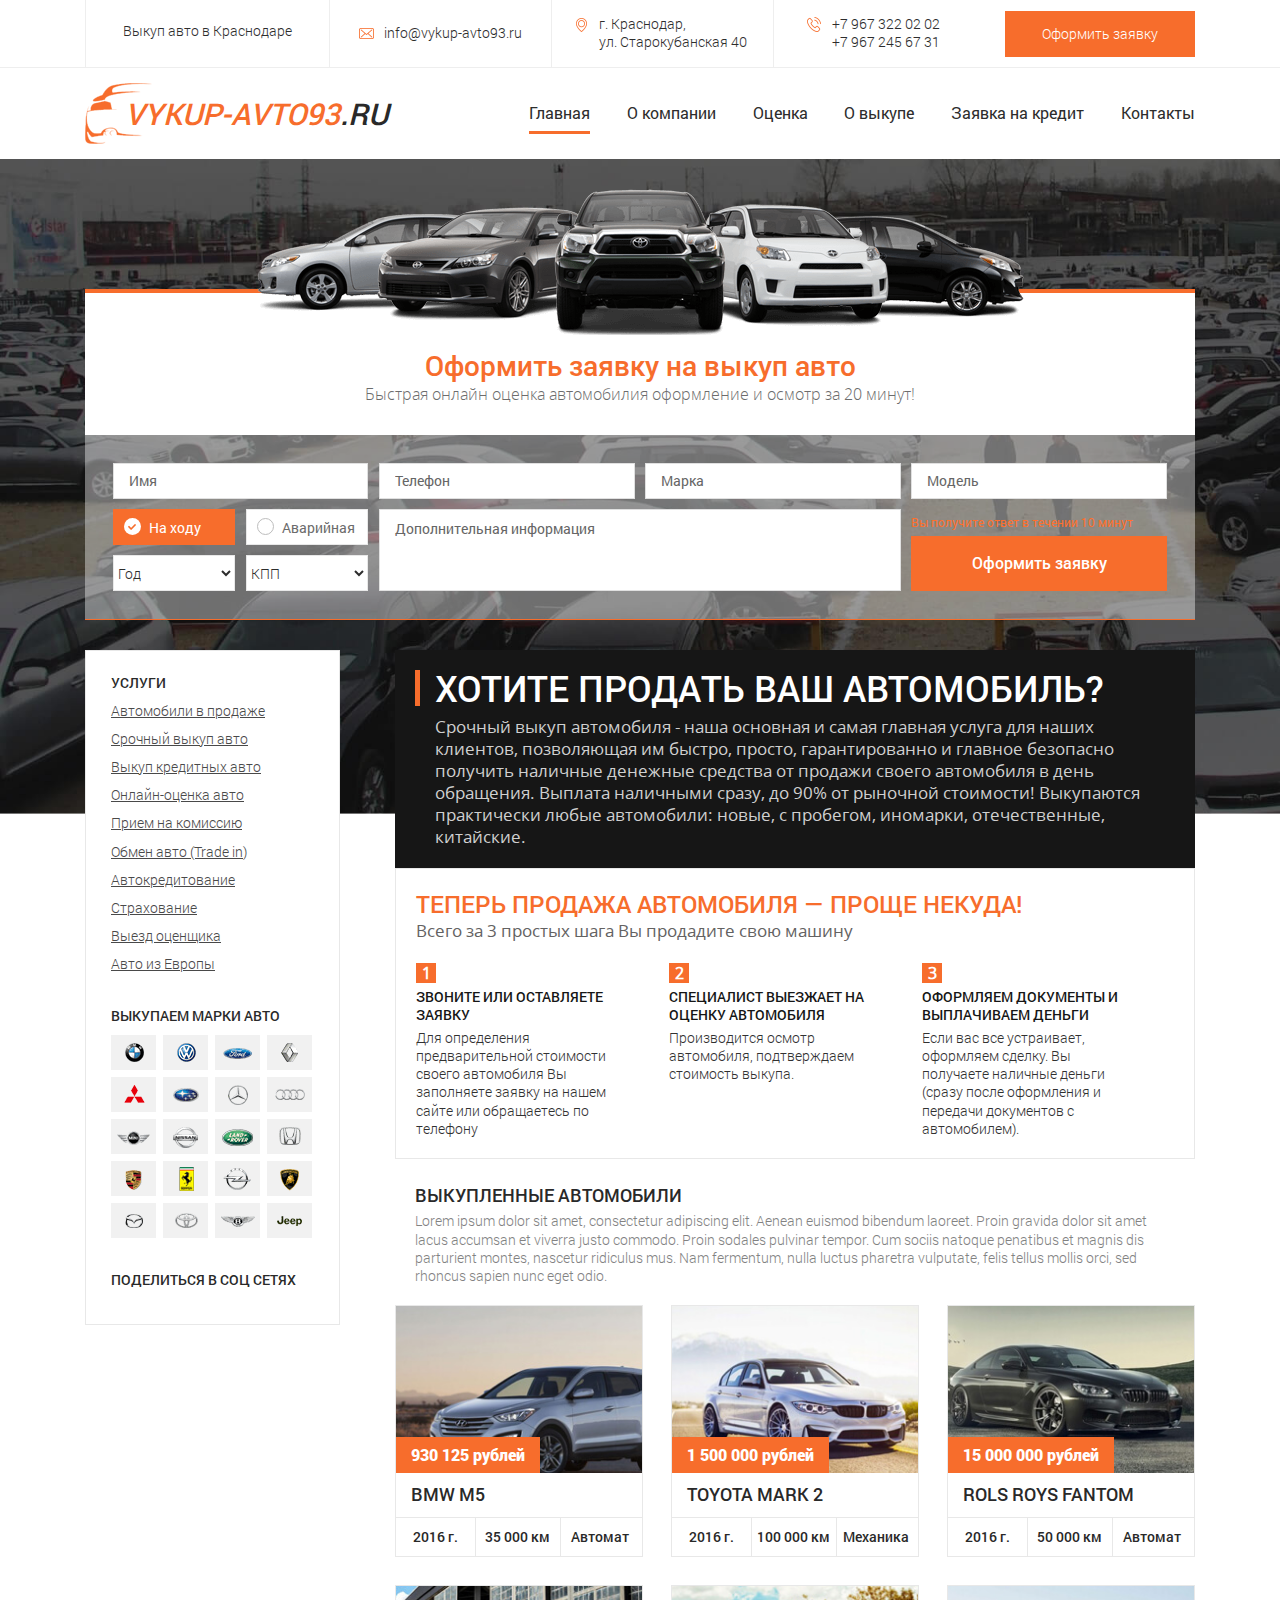
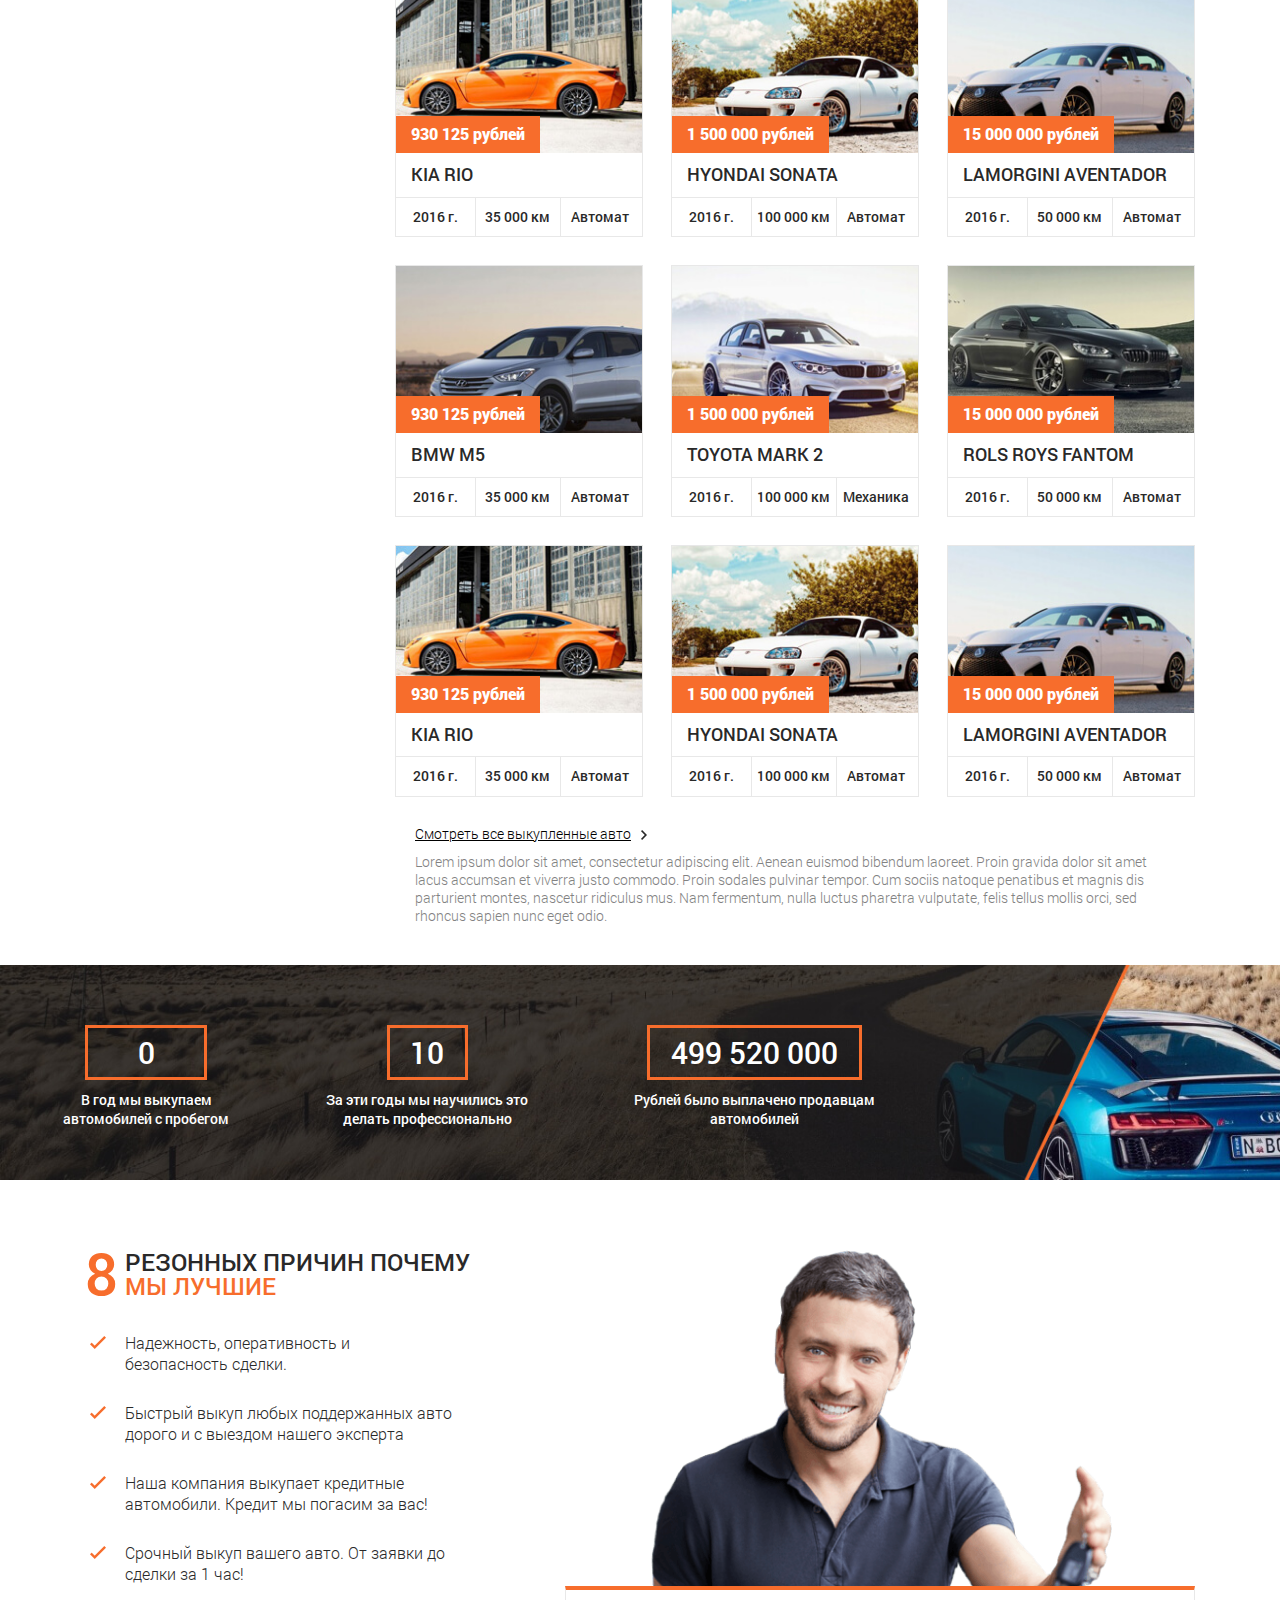
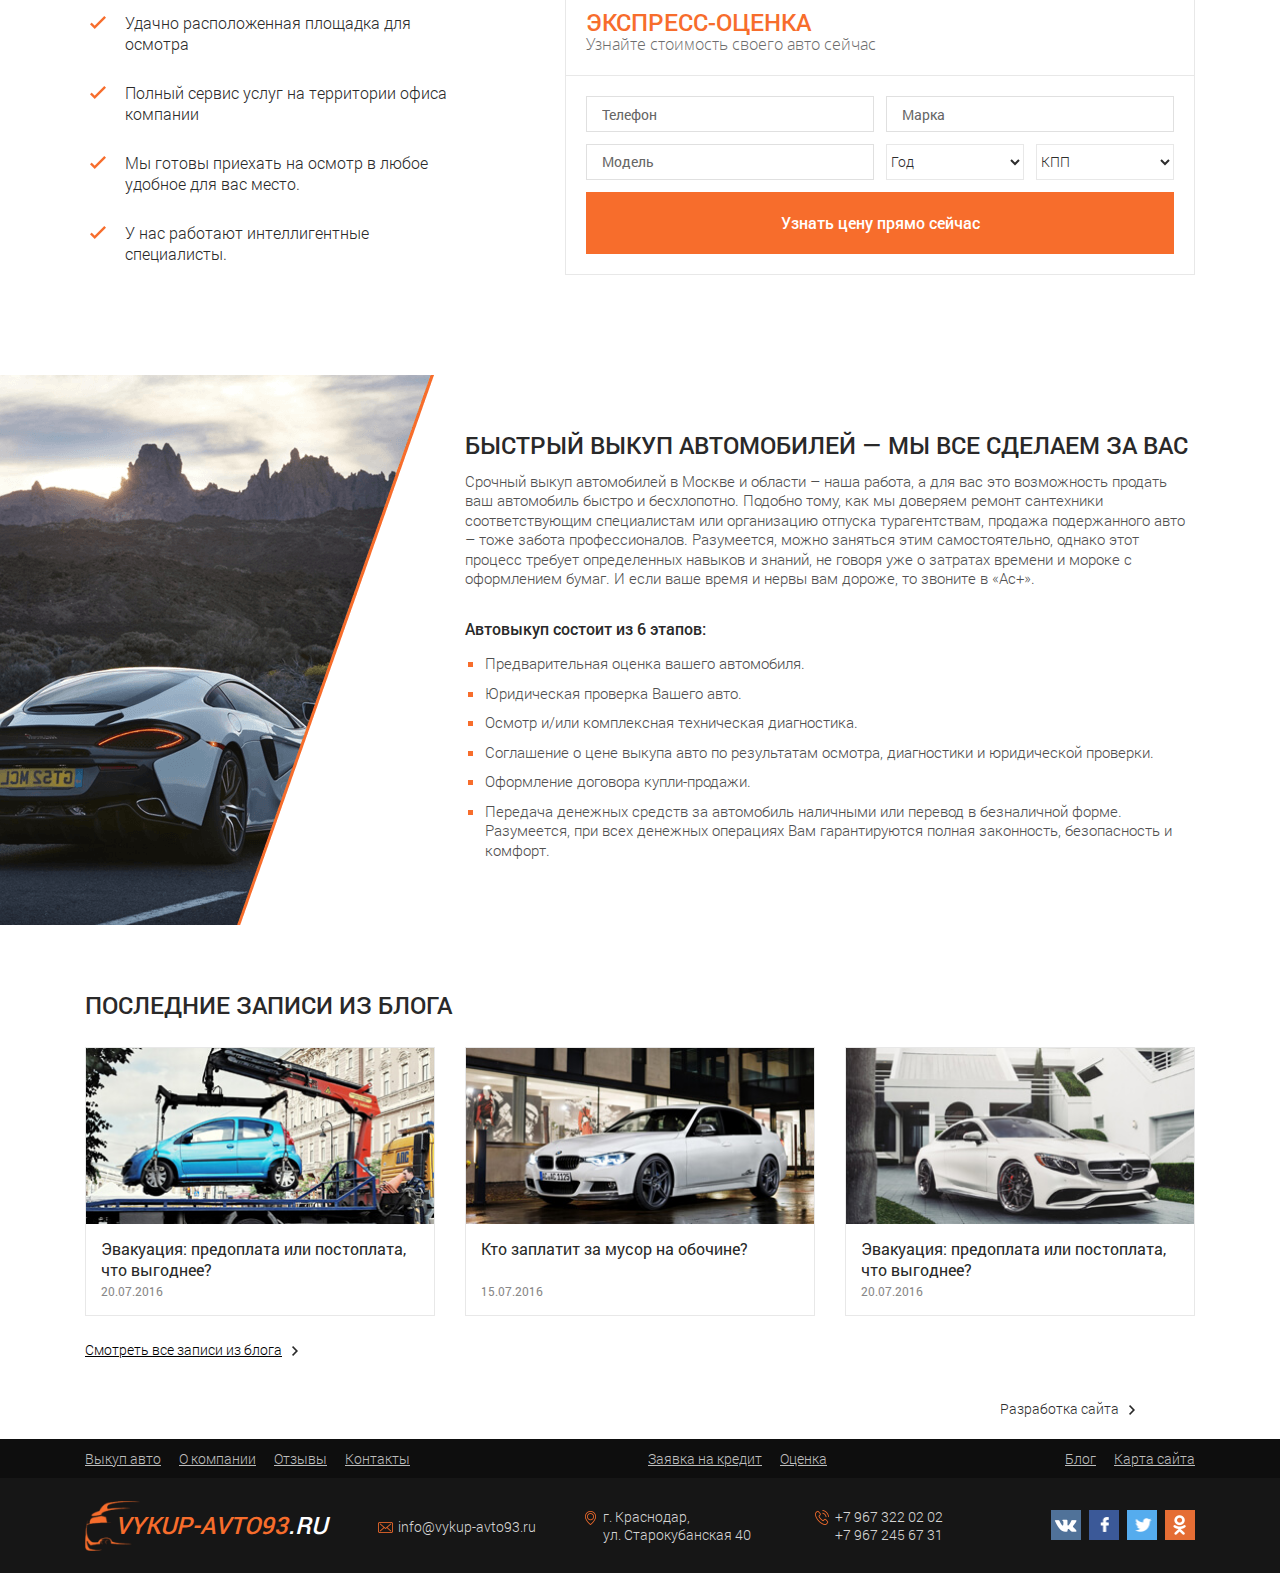
<file: index.html>
<!DOCTYPE html>
<html lang="ru">
<head>
    <meta charset="UTF-8">
    <title></title>
    <meta name="viewport" content="width=device-width, initial-scale=1.0">
    <link rel="stylesheet" href="css/custom-styles.css"/>
</head>
<body>

<div class="header">

    <div class="header-top">

        <div class="block-content clearfix">

            <div class="header-tagline">

                <h1>Выкуп авто в Краснодаре</h1>

            </div>

            <div class="make-order-wrap">

                <button class="make-order button-orange">Оформить заявку</button>

            </div>

            <div class="mobile-contacts">КОНТАКТЫ</div>

            <div class="contact-email header-contact">

                <a href="mailto:info@vykup-avto93.ru" class="email">info@vykup-avto93.ru</a>

            </div>

            <div class="contact-address header-contact">

                <p>г. Краснодар,</p>

                <p>ул. Старокубанская 40</p>

            </div>

            <div class="contact-phones header-contact">

                <a href="tel:+7 967 322 02 02">+7 967 322 02 02</a>

                <a href="tel:+7 967 245 67 31">+7 967 245 67 31</a>

            </div>

        </div>

    </div>

    <div class="header-nav">

        <div class="block-content clearfix">

            <a href="index.html" class="logo">vykup-avto93<span>.ru</span></a>

            <nav class="right-column in-wide">

                <div class="mobile-menu">меню</div>

                <ul>
                    <li class="active"><a href="#">Главная</a></li>
                    <li><a href="#">О компании</a></li>
                    <li><a href="#">Оценка</a></li>
                    <li><a href="#">О выкупе</a></li>
                    <li><a href="#">Заявка на кредит</a></li>
                    <li><a href="#">Контакты</a></li>
                </ul>

            </nav>

        </div>

    </div>

    <div class="header-form">

        <div class="block-content">

            <div class="header-form-image"></div>

            <div class="form-header">

                <p class="form-title">Оформить заявку на выкуп авто</p>

                <p class="text">Быстрая онлайн оценка автомобилия оформление и осмотр за 20 минут!</p>

            </div>

            <form action="#" id="form-order" class="form-order clearfix">

                <label class="form-field-wrap">
                    <input type="text" id="order-name" class="form-field" placeholder="Имя" required/>
                </label>

                <label class="form-field-wrap">
                    <input type="tel" id="order-phone" class="form-field user-phone" placeholder="Телефон" required/>
                </label>

                <label class="form-field-wrap">
                    <input type="text" id="order-brand" class="form-field" placeholder="Марка" required/>
                </label>

                <label class="form-field-wrap">
                    <input type="text" id="order-model" class="form-field" placeholder="Модель" required/>
                </label>

                <input type="radio" id="order-state-good" name="order-state" class="form-radio hidden" checked/>
                <label for="order-state-good" class="radio-wrap">На ходу</label>

                <input type="radio" id="order-state-bad" name="order-state" class="form-radio hidden"/>
                <label for="order-state-bad" class="radio-wrap radio-bad-wrap">Аварийная</label>

                <label for="header-year-chooser"></label>
                <select id="header-year-chooser" class="custom-select year-chooser">
                    <option disabled selected>Год</option>
                    <option value="2016">2016</option>
                    <option value="2015">2015</option>
                    <option value="2014">2014</option>
                    <option value="2013">2013</option>
                    <option value="2012">2012</option>
                    <option value="2011">2011</option>
                    <option value="2010">2010</option>
                    <option value="2009">2009</option>
                    <option value="2008">2008</option>
                    <option value="2007">2007</option>
                    <option value="2006">2006</option>
                    <option value="2005">2005</option>
                    <option value="2004">2004</option>
                    <option value="2003">2003</option>
                    <option value="2002">2002</option>
                    <option value="2001">2001</option>
                    <option value="2000">2000</option>
                    <option value="1999">1999</option>
                    <option value="1998">1998</option>
                    <option value="1997">1997</option>
                    <option value="1996">1996</option>
                    <option value="1995">1995</option>
                    <option value="1994">1994</option>
                    <option value="1993">1993</option>
                    <option value="1992">1992</option>
                    <option value="1991">1991</option>
                    <option value="1990">1990</option>
                    <option value="1989">1989</option>
                    <option value="1988">1988</option>
                    <option value="1987">1987</option>
                    <option value="1986">1986</option>
                    <option value="1985">1985</option>
                    <option value="1984">1984</option>
                    <option value="1983">1983</option>
                    <option value="1982">1982</option>
                    <option value="1981">1981</option>
                    <option value="1980">1980</option>
                    <option value="1979">1979</option>
                    <option value="1978">1978</option>
                    <option value="1977">1977</option>
                    <option value="1976">1976</option>
                    <option value="1975">1975</option>
                </select>
                <!--<div class="custom-select year-chooser">
                    <p class="current-value">Год</p>
                    <ul>
                        <li class="item">2016</li>
                        <li class="item">2015</li>
                        <li class="item">2014</li>
                        <li class="item">2013</li>
                        <li class="item">2012</li>
                        <li class="item">2011</li>
                        <li class="item">2010</li>
                        <li class="item">2009</li>
                        <li class="item">2008</li>
                        <li class="item">2007</li>
                        <li class="item">2006</li>
                        <li class="item">2005</li>
                        <li class="item">2004</li>
                        <li class="item">2003</li>
                        <li class="item">2002</li>
                        <li class="item">2001</li>
                        <li class="item">2000</li>
                        <li class="item">1999</li>
                        <li class="item">1998</li>
                        <li class="item">1997</li>
                        <li class="item">1996</li>
                        <li class="item">1995</li>
                        <li class="item">1994</li>
                        <li class="item">1993</li>
                        <li class="item">1992</li>
                        <li class="item">1991</li>
                        <li class="item">1990</li>
                        <li class="item">1989</li>
                        <li class="item">1988</li>
                        <li class="item">1987</li>
                        <li class="item">1986</li>
                        <li class="item">1985</li>
                        <li class="item">1984</li>
                        <li class="item">1983</li>
                        <li class="item">1982</li>
                        <li class="item">1981</li>
                        <li class="item">1980</li>
                        <li class="item">1979</li>
                        <li class="item">1978</li>
                        <li class="item">1977</li>
                        <li class="item">1976</li>
                        <li class="item">1975</li>
                    </ul>
                    <label><input type="text" id="order-year" class="hidden" required/></label>
                </div>

                <div class="custom-select kpp-chooser">
                    <p class="current-value">КПП</p>
                    <ul>
                        <li class="item">Авто</li>
                        <li class="item">Механика</li>
                    </ul>
                    <label><input type="text" id="order-kpp" class="hidden" required/></label>
                </div>-->

                <label for="header-kpp-chooser"></label>
                <select id="header-kpp-chooser" class="custom-select kpp-chooser">
                    <option disabled selected>КПП</option>
                    <option value="auto">Авто</option>
                    <option value="mechanical">Механика</option>
                </select>

                <label class="form-field-wrap form-textarea-wrap">
                    <textarea id="order-text" class="form-field form-textarea" cols="" rows="" placeholder="Дополнительная информация"></textarea>
                </label>

                <div class="form-submit-wrap">

                    <p>Вы получите ответ в течении 10 минут</p>

                    <input type="submit" class="form-submit button-orange" value="Оформить заявку"/>

                </div>

            </form>

        </div>

    </div>

</div>

<div class="block-content clearfix">

    <div class="main-panel right-column">

        <div class="tagline">

            <h1 class="title">Хотите продать Ваш автомобиль?</h1>

            <p class="text">
                Срочный выкуп автомобиля - наша основная и самая главная услуга для наших клиентов, позволяющая им быстро, просто, гарантированно и главное безопасно получить наличные денежные средства от продажи своего автомобиля в день обращения. Выплата наличными сразу, до 90% от рыночной стоимости! Выкупаются практически любые автомобили: новые, с пробегом, иномарки, отечественные, китайские.
            </p>

        </div>

        <div class="steps">

            <p class="title">Теперь продажа автомобиля — проще некуда!</p>

            <p class="text">Всего за 3 простых шага Вы продадите свою машину</p>

            <ol>
                <li>
                    <p class="title">ЗВОНИТЕ ИЛИ ОСТАВЛЯЕТЕ ЗАЯВКУ</p>
                    <p class="text">Для определения предварительной стоимости своего автомобиля Вы заполняете заявку на нашем сайте или обращаетесь по телефону</p>
                </li>
                <li>
                    <p class="title">СПЕЦИАЛИСТ ВЫЕЗЖАЕТ НА ОЦЕНКУ АВТОМОБИЛЯ</p>
                    <p class="text">Производится осмотр автомобиля, подтверждаем стоимость выкупа.</p>
                </li>
                <li>
                    <p class="title">ОФОРМЛЯЕМ ДОКУМЕНТЫ И ВЫПЛАЧИВАЕМ ДЕНЬГИ</p>
                    <p class="text">Если вас все устраивает, оформляем сделку. Вы получаете наличные деньги (сразу после оформления и передачи документов с автомобилем).</p>
                </li>
            </ol>

        </div>

        <div class="purchased-cars">

            <p class="title">ВЫКУПЛЕННЫЕ АВТОМОБИЛИ</p>

            <p class="text">
                Lorem ipsum dolor sit amet, consectetur adipiscing elit. Aenean euismod bibendum laoreet. Proin gravida dolor sit amet lacus accumsan et viverra justo commodo. Proin sodales pulvinar tempor. Cum sociis natoque penatibus et magnis dis parturient montes, nascetur ridiculus mus. Nam fermentum, nulla luctus pharetra vulputate, felis tellus mollis orci, sed rhoncus sapien nunc eget odio.
            </p>

            <div class="products clearfix">

                <a class="product-card" href="#">
                    <div class="product-image">
                        <img src="images/image-car-1.jpg" alt="car"/>
                        <div class="product-cost"><span>930 125</span> рублей</div>
                    </div>
                    <div class="product-name">BMW M5</div>
                    <div class="product-manufacture-year"><span>2016</span> г.</div>
                    <div class="product-mileage"><span>35 000</span> км</div>
                    <div class="product-transmission">Автомат</div>
                </a>

                <a class="product-card" href="#">
                    <div class="product-image">
                        <img src="images/image-car-2.jpg" alt="car"/>
                        <div class="product-cost"><span>1 500 000</span> рублей</div>
                    </div>
                    <div class="product-name">TOYOTA MARK 2</div>
                    <div class="product-manufacture-year"><span>2016</span> г.</div>
                    <div class="product-mileage"><span>100 000</span> км</div>
                    <div class="product-transmission">Механика</div>
                </a>

                <a class="product-card" href="#">
                    <div class="product-image">
                        <img src="images/image-car-3.jpg" alt="car"/>
                        <div class="product-cost"><span>15 000 000</span> рублей</div>
                    </div>
                    <div class="product-name">ROLS ROYS FANTOM</div>
                    <div class="product-manufacture-year"><span>2016</span> г.</div>
                    <div class="product-mileage"><span>50 000</span> км</div>
                    <div class="product-transmission">Автомат</div>
                </a>

                <a class="product-card" href="#">
                    <div class="product-image">
                        <img src="images/image-car-4.jpg" alt="car"/>
                        <div class="product-cost"><span>930 125</span> рублей</div>
                    </div>
                    <div class="product-name">KIA RIO</div>
                    <div class="product-manufacture-year"><span>2016</span> г.</div>
                    <div class="product-mileage"><span>35 000</span> км</div>
                    <div class="product-transmission">Автомат</div>
                </a>

                <a class="product-card" href="#">
                    <div class="product-image">
                        <img src="images/image-car-5.jpg" alt="car"/>
                        <div class="product-cost"><span>1 500 000</span> рублей</div>
                    </div>
                    <div class="product-name">HYONDAI SONATA</div>
                    <div class="product-manufacture-year"><span>2016</span> г.</div>
                    <div class="product-mileage"><span>100 000</span> км</div>
                    <div class="product-transmission">Автомат</div>
                </a>

                <a class="product-card" href="#">
                    <div class="product-image">
                        <img src="images/image-car-6.jpg" alt="car"/>
                        <div class="product-cost"><span>15 000 000</span> рублей</div>
                    </div>
                    <div class="product-name">LAMORGINI AVENTADOR</div>
                    <div class="product-manufacture-year"><span>2016</span> г.</div>
                    <div class="product-mileage"><span>50 000</span> км</div>
                    <div class="product-transmission">Автомат</div>
                </a>

                <a class="product-card" href="#">
                    <div class="product-image">
                        <img src="images/image-car-1.jpg" alt="car"/>
                        <div class="product-cost"><span>930 125</span> рублей</div>
                    </div>
                    <div class="product-name">BMW M5</div>
                    <div class="product-manufacture-year"><span>2016</span> г.</div>
                    <div class="product-mileage"><span>35 000</span> км</div>
                    <div class="product-transmission">Автомат</div>
                </a>

                <a class="product-card" href="#">
                    <div class="product-image">
                        <img src="images/image-car-2.jpg" alt="car"/>
                        <div class="product-cost"><span>1 500 000</span> рублей</div>
                    </div>
                    <div class="product-name">TOYOTA MARK 2</div>
                    <div class="product-manufacture-year"><span>2016</span> г.</div>
                    <div class="product-mileage"><span>100 000</span> км</div>
                    <div class="product-transmission">Механика</div>
                </a>

                <a class="product-card" href="#">
                    <div class="product-image">
                        <img src="images/image-car-3.jpg" alt="car"/>
                        <div class="product-cost"><span>15 000 000</span> рублей</div>
                    </div>
                    <div class="product-name">ROLS ROYS FANTOM</div>
                    <div class="product-manufacture-year"><span>2016</span> г.</div>
                    <div class="product-mileage"><span>50 000</span> км</div>
                    <div class="product-transmission">Автомат</div>
                </a>

                <a class="product-card" href="#">
                    <div class="product-image">
                        <img src="images/image-car-4.jpg" alt="car"/>
                        <div class="product-cost"><span>930 125</span> рублей</div>
                    </div>
                    <div class="product-name">KIA RIO</div>
                    <div class="product-manufacture-year"><span>2016</span> г.</div>
                    <div class="product-mileage"><span>35 000</span> км</div>
                    <div class="product-transmission">Автомат</div>
                </a>

                <a class="product-card" href="#">
                    <div class="product-image">
                        <img src="images/image-car-5.jpg" alt="car"/>
                        <div class="product-cost"><span>1 500 000</span> рублей</div>
                    </div>
                    <div class="product-name">HYONDAI SONATA</div>
                    <div class="product-manufacture-year"><span>2016</span> г.</div>
                    <div class="product-mileage"><span>100 000</span> км</div>
                    <div class="product-transmission">Автомат</div>
                </a>

                <a class="product-card" href="#">
                    <div class="product-image">
                        <img src="images/image-car-6.jpg" alt="car"/>
                        <div class="product-cost"><span>15 000 000</span> рублей</div>
                    </div>
                    <div class="product-name">LAMORGINI AVENTADOR</div>
                    <div class="product-manufacture-year"><span>2016</span> г.</div>
                    <div class="product-mileage"><span>50 000</span> км</div>
                    <div class="product-transmission">Автомат</div>
                </a>

            </div>

            <a href="#" class="show-all">Смотреть все выкупленные авто</a>

            <p class="text">
                Lorem ipsum dolor sit amet, consectetur adipiscing elit. Aenean euismod bibendum laoreet. Proin gravida dolor sit amet lacus accumsan et viverra justo commodo. Proin sodales pulvinar tempor. Cum sociis natoque penatibus et magnis dis parturient montes, nascetur ridiculus mus. Nam fermentum, nulla luctus pharetra vulputate, felis tellus mollis orci, sed rhoncus sapien nunc eget odio.
            </p>

        </div>

    </div>

    <div class="sidebar left-column">

        <div class="services">

            <p class="title">УСЛУГИ</p>

            <ul>
                <li><a href="#">Автомобили в продаже</a></li>
                <li><a href="#">Срочный выкуп авто</a></li>
                <li><a href="#">Выкуп кредитных авто</a></li>
                <li><a href="#">Онлайн-оценка авто</a></li>
                <li><a href="#">Прием на комиссию</a></li>
                <li><a href="#">Обмен авто (Trade in)</a></li>
                <li><a href="#">Автокредитование</a></li>
                <li><a href="#">Страхование</a></li>
                <li><a href="#">Выезд оценщика</a></li>
                <li><a href="#">Авто из Европы</a></li>
            </ul>

        </div>

        <div class="brands clearfix">

            <p class="title">ВЫКУПАЕМ МАРКИ  АВТО</p>

            <ul>
                <li><a href="#" class="bmw-brand"></a></li>
                <li><a href="#" class="vw-brand"></a></li>
                <li><a href="#" class="ford-brand"></a></li>
                <li><a href="#" class="reno-brand"></a></li>
                <li><a href="#" class="mitsubishi-brand"></a></li>
                <li><a href="#" class="subaru-brand"></a></li>
                <li><a href="#" class="mercedes-brand"></a></li>
                <li><a href="#" class="audi-brand"></a></li>
                <li><a href="#" class="mini-brand"></a></li>
                <li><a href="#" class="nissan-brand"></a></li>
                <li><a href="#" class="landrover-brand"></a></li>
                <li><a href="#" class="honda-brand"></a></li>
                <li><a href="#" class="porsche-brand"></a></li>
                <li><a href="#" class="ferrari-brand"></a></li>
                <li><a href="#" class="opel-brand"></a></li>
                <li><a href="#" class="lamborghini-brand"></a></li>
                <li><a href="#" class="mazda-brand"></a></li>
                <li><a href="#" class="toyota-brand"></a></li>
                <li><a href="#" class="bentley-brand"></a></li>
                <li><a href="#" class="jeep-brand"></a></li>
            </ul>

        </div>

        <div class="share-on-social">

            <p class="title">ПОДЕЛИТЬСЯ В СОЦ СЕТЯХ</p>

            <script src="//yastatic.net/es5-shims/0.0.2/es5-shims.min.js"></script>
            <script src="//yastatic.net/share2/share.js"></script>
            <div class="ya-share2" data-services="vkontakte,facebook,odnoklassniki,gplus" data-counter=""></div>

        </div>

    </div>

</div>

<div class="statistics">

    <div class="block-content">

        <ul class="in-wide">

            <li>
                <div class="number" id="number-cars">0</div>
                <p class="text">В год мы выкупаем автомобилей с пробегом</p>
            </li>

            <li>
                <div class="number" id="number-years">10</div>
                <p class="text">За эти годы мы научились это делать профессионально</p>
            </li>

            <li>
                <div class="number" id="number-money">499 520 000</div>
                <p class="text">Рублей было выплачено продавцам автомобилей</p>
            </li>

        </ul>

    </div>

</div>

<div class="block-content clearfix">

    <div class="why-we left-column">

        <div class="title">

            <p>Резонных причин почему <span>мы лучшие</span></p>

        </div>

        <ul>
            <li>Надежность, оперативность и безопасность сделки.</li>
            <li>Быстрый выкуп любых поддержанных авто дорого и с выездом нашего эксперта</li>
            <li>Наша компания выкупает кредитные автомобили. Кредит мы погасим за вас!</li>
            <li>Срочный выкуп вашего авто. От заявки до сделки за 1 час!</li>
            <li>Удачно расположенная площадка для осмотра</li>
            <li>Полный сервис услуг на территории офиса компании</li>
            <li>Мы готовы приехать на осмотр в любое удобное для вас место.</li>
            <li>У нас работают интеллигентные специалисты.</li>
        </ul>

    </div>

    <div class="form-express-wrap right-column">

        <div class="form-express-image">
            <img src="images/image-man.png" alt="man"/>
        </div>

        <form action="#" id="form-express" class="form-express">

            <p class="title">Экспресс-оценка</p>

            <p class="text">Узнайте стоимость своего авто сейчас</p>

            <fieldset class="clearfix">

                <label class="form-field-wrap">
                    <input type="tel" id="express-phone" class="form-field user-phone" placeholder="Телефон" required/>
                </label>

                <label class="form-field-wrap">
                    <input type="text" id="express-brand" class="form-field" placeholder="Марка" required/>
                </label>

                <label class="form-field-wrap">
                    <input type="text" id="express-model" class="form-field" placeholder="Модель" required/>
                </label>

                <label for="year-chooser"></label>
                <select id="year-chooser" class="custom-select year-chooser">
                    <option disabled selected>Год</option>
                    <option value="2016">2016</option>
                    <option value="2015">2015</option>
                    <option value="2014">2014</option>
                    <option value="2013">2013</option>
                    <option value="2012">2012</option>
                    <option value="2011">2011</option>
                    <option value="2010">2010</option>
                    <option value="2009">2009</option>
                    <option value="2008">2008</option>
                    <option value="2007">2007</option>
                    <option value="2006">2006</option>
                    <option value="2005">2005</option>
                    <option value="2004">2004</option>
                    <option value="2003">2003</option>
                    <option value="2002">2002</option>
                    <option value="2001">2001</option>
                    <option value="2000">2000</option>
                    <option value="1999">1999</option>
                    <option value="1998">1998</option>
                    <option value="1997">1997</option>
                    <option value="1996">1996</option>
                    <option value="1995">1995</option>
                    <option value="1994">1994</option>
                    <option value="1993">1993</option>
                    <option value="1992">1992</option>
                    <option value="1991">1991</option>
                    <option value="1990">1990</option>
                    <option value="1989">1989</option>
                    <option value="1988">1988</option>
                    <option value="1987">1987</option>
                    <option value="1986">1986</option>
                    <option value="1985">1985</option>
                    <option value="1984">1984</option>
                    <option value="1983">1983</option>
                    <option value="1982">1982</option>
                    <option value="1981">1981</option>
                    <option value="1980">1980</option>
                    <option value="1979">1979</option>
                    <option value="1978">1978</option>
                    <option value="1977">1977</option>
                    <option value="1976">1976</option>
                    <option value="1975">1975</option>
                </select>

                <label for="kpp-chooser"></label>
                <select id="kpp-chooser" class="custom-select kpp-chooser">
                    <option disabled selected>КПП</option>
                    <option value="auto">Авто</option>
                    <option value="mechanical">Механика</option>
                </select>


                <!--<div class="custom-select year-chooser">
                    <p class="current-value">Год</p>
                    <ul>
                        <li class="item">2016</li>
                        <li class="item">2015</li>
                        <li class="item">2014</li>
                        <li class="item">2013</li>
                        <li class="item">2012</li>
                        <li class="item">2011</li>
                        <li class="item">2010</li>
                        <li class="item">2009</li>
                        <li class="item">2008</li>
                        <li class="item">2007</li>
                        <li class="item">2006</li>
                        <li class="item">2005</li>
                        <li class="item">2004</li>
                        <li class="item">2003</li>
                        <li class="item">2002</li>
                        <li class="item">2001</li>
                        <li class="item">2000</li>
                        <li class="item">1999</li>
                        <li class="item">1998</li>
                        <li class="item">1997</li>
                        <li class="item">1996</li>
                        <li class="item">1995</li>
                        <li class="item">1994</li>
                        <li class="item">1993</li>
                        <li class="item">1992</li>
                        <li class="item">1991</li>
                        <li class="item">1990</li>
                        <li class="item">1989</li>
                        <li class="item">1988</li>
                        <li class="item">1987</li>
                        <li class="item">1986</li>
                        <li class="item">1985</li>
                        <li class="item">1984</li>
                        <li class="item">1983</li>
                        <li class="item">1982</li>
                        <li class="item">1981</li>
                        <li class="item">1980</li>
                        <li class="item">1979</li>
                        <li class="item">1978</li>
                        <li class="item">1977</li>
                        <li class="item">1976</li>
                        <li class="item">1975</li>
                    </ul>
                    <label><input type="text" id="express-order-year" class="hidden" required/></label>
                </div>

                <div class="custom-select kpp-chooser">
                    <p class="current-value">КПП</p>
                    <ul>
                        <li class="item">Авто</li>
                        <li class="item">Механика</li>
                    </ul>
                    <label><input type="text" id="express-order-kpp" class="hidden" required/></label>
                </div>-->

            </fieldset>

            <div class="form-submit-wrap">

                <input type="submit" class="form-submit button-orange" value="Узнать цену прямо сейчас"/>

            </div>

        </form>

    </div>

</div>

<div class="promo-block">

    <div class="block-content">

        <div class="side-image"></div>

        <h2>Быстрый выкуп автомобилей — мы все сделаем за вас</h2>

        <p class="text">Срочный выкуп автомобилей в Москве и области – наша работа, а для вас это возможность продать ваш автомобиль быстро и бесхлопотно. Подобно тому, как мы доверяем ремонт сантехники соответствующим специалистам или организацию отпуска турагентствам, продажа подержанного авто – тоже забота профессионалов. Разумеется, можно заняться этим самостоятельно, однако этот процесс требует определенных навыков и знаний, не говоря уже о затратах времени и мороке с оформлением бумаг. И если ваше время и нервы вам дороже, то звоните в «Ас+».</p>

        <p class="title">Автовыкуп состоит из 6 этапов:</p>

        <ul>
            <li><p>Предварительная оценка вашего автомобиля.</p></li>
            <li><p>Юридическая проверка Вашего авто.</p></li>
            <li><p>Осмотр и/или комплексная техническая диагностика.</p></li>
            <li><p>Соглашение о цене выкупа авто по результатам осмотра, диагностики и юридической проверки.</p></li>
            <li><p>Оформление договора купли-продажи.</p></li>
            <li><p>Передача денежных средств за автомобиль наличными или перевод в безналичной форме. Разумеется, при всех денежных операциях Вам гарантируются полная законность, безопасность и комфорт.</p></li>
        </ul>

    </div>

</div>

<div class="block-content articles">

    <p class="title">Последние записи из блога</p>

    <ul class="clearfix">

        <li class="article-preview">

            <a class="article-preview-image" href="#">
                <img src="images/image-article-1.jpg" alt="article"/>
            </a>

            <a class="article-preview-title" href="#">Эвакуация: предоплата или постоплата, что выгоднее?</a>

            <div class="article-date">20.07.2016</div>

        </li>

        <li class="article-preview">

            <a class="article-preview-image" href="#">
                <img src="images/image-article-2.jpg" alt="article"/>
            </a>

            <a class="article-preview-title" href="#">Кто заплатит за мусор на обочине?</a>

            <div class="article-date">15.07.2016</div>

        </li>

        <li class="article-preview">

            <a class="article-preview-image" href="#">
                <img src="images/image-article-3.jpg" alt="article"/>
            </a>

            <a class="article-preview-title" href="#">Эвакуация: предоплата или постоплата, что выгоднее?</a>

            <div class="article-date">20.07.2016</div>

        </li>

    </ul>

    <a href="#" class="show-all">Смотреть все записи из блога</a>

</div>

<div class="footer">

    <div class="footer-top in-wide">

        <div class="block-content">

            <div class="markello">
                <p>Разработка сайта</p>
                <a href="#"></a>
            </div>

            <ul class="footer-links">
                <li><a href="#">Выкуп авто</a></li>
                <li><a href="#">О компании</a></li>
                <li><a href="#">Отзывы</a></li>
                <li><a href="#">Контакты</a></li>
            </ul>

            <ul class="footer-links">
                <li><a href="#">Заявка на кредит</a></li>
                <li><a href="#">Оценка</a></li>
            </ul>

            <ul class="footer-links">
                <li><a href="#">Блог</a></li>
                <li><a href="#">Карта сайта</a></li>
            </ul>

        </div>

    </div>

    <div class="footer-bottom">

        <div class="block-content clearfix">

            <a href="index.html" class="logo">vykup-avto93<span>.ru</span></a>

            <div class="contact-email">

                <a href="mailto:info@vykup-avto93.ru" class="email">info@vykup-avto93.ru</a>

            </div>

            <div class="contact-address">

                <p>г. Краснодар,</p>

                <p>ул. Старокубанская 40</p>

            </div>

            <div class="contact-phones">

                <a href="tel:+7 967 322 02 02">+7 967 322 02 02</a>

                <a href="tel:+7 967 245 67 31">+7 967 245 67 31</a>

            </div>

            <ul class="social-links">
                <li><a href="#" class="vk-link"></a></li>
                <li><a href="#" class="fb-link"></a></li>
                <li><a href="#" class="tw-link"></a></li>
                <li><a href="#" class="od-link"></a></li>
            </ul>

        </div>

    </div>

</div>

<script src="js/jquery-2.2.4.min.js"></script>
<script src="js/jquery.maskedinput.min.js"></script>
<script src="js/jquery.animateNumber.min.js"></script>
<script src="js/custom-scripts.js"></script>
</body>
</html>
</file>
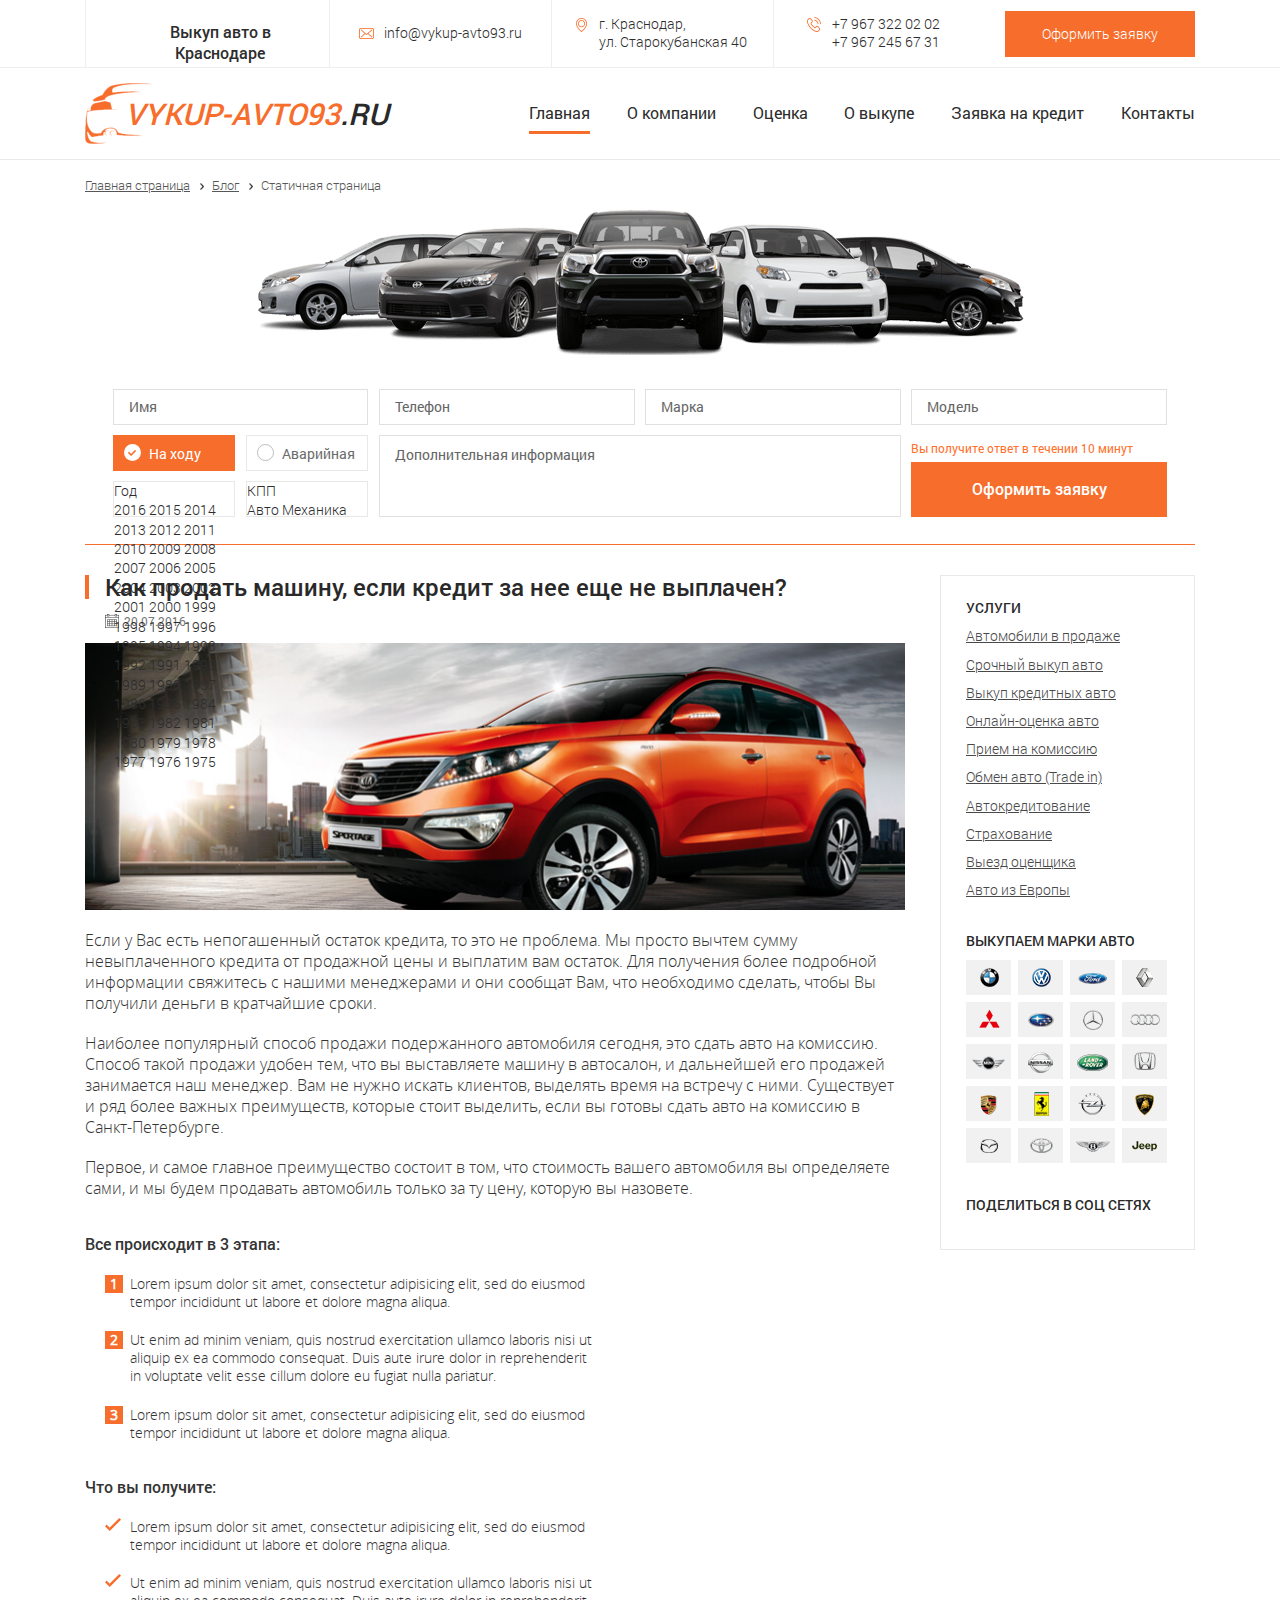
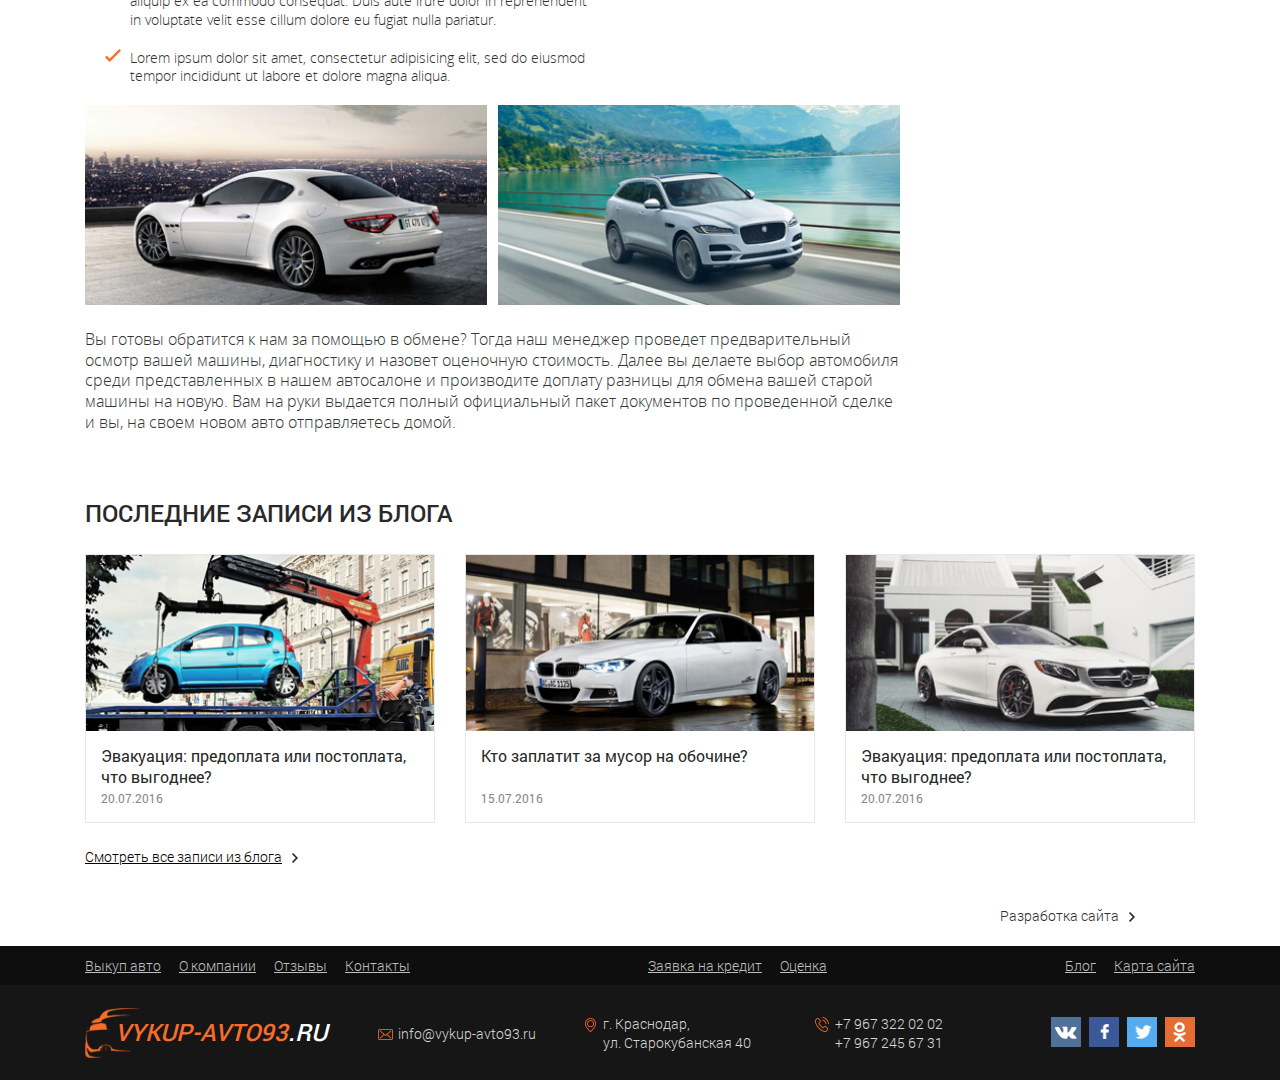
<file: article.html>
<!DOCTYPE html>
<html lang="ru">
<head>
    <meta charset="UTF-8">
    <title></title>
    <meta name="viewport" content="width=device-width, initial-scale=1.0">
    <link rel="stylesheet" href="css/custom-styles.css"/>
</head>
<body class="article-page">

<div class="header">

    <div class="header-top">

        <div class="block-content clearfix">

            <div class="header-tagline">

                <p>Выкуп авто в Краснодаре</p>

            </div>

            <div class="make-order-wrap">

                <button class="make-order button-orange">Оформить заявку</button>

            </div>

            <div class="mobile-contacts">КОНТАКТЫ</div>

            <div class="contact-email header-contact">

                <a href="mailto:info@vykup-avto93.ru" class="email">info@vykup-avto93.ru</a>

            </div>

            <div class="contact-address header-contact">

                <p>г. Краснодар,</p>

                <p>ул. Старокубанская 40</p>

            </div>

            <div class="contact-phones header-contact">

                <a href="tel:+7 967 322 02 02">+7 967 322 02 02</a>

                <a href="tel:+7 967 245 67 31">+7 967 245 67 31</a>

            </div>

        </div>

    </div>

    <div class="header-nav">

        <div class="block-content clearfix">

            <a href="index.html" class="logo">vykup-avto93<span>.ru</span></a>

            <nav class="right-column in-wide">

                <div class="mobile-menu">меню</div>

                <ul>
                    <li class="active"><a href="#">Главная</a></li>
                    <li><a href="#">О компании</a></li>
                    <li><a href="#">Оценка</a></li>
                    <li><a href="#">О выкупе</a></li>
                    <li><a href="#">Заявка на кредит</a></li>
                    <li><a href="#">Контакты</a></li>
                </ul>

            </nav>

        </div>

    </div>

    <div class="header-breadcrumbs">

        <ul class="block-content">
            <li><a href="index.html">Главная страница</a></li>
            <li><a href="index.html">Блог</a></li>
            <li>Статичная страница</li>
        </ul>

    </div>

    <div class="header-form">

        <div class="block-content">

            <div class="header-form-image"></div>

            <form action="#" id="form-order" class="form-order clearfix">

                <label class="form-field-wrap">
                    <input type="text" id="order-name" class="form-field" placeholder="Имя" required/>
                </label>

                <label class="form-field-wrap">
                    <input type="tel" id="order-phone" class="form-field user-phone" placeholder="Телефон" required/>
                </label>

                <label class="form-field-wrap">
                    <input type="text" id="order-brand" class="form-field" placeholder="Марка" required/>
                </label>

                <label class="form-field-wrap">
                    <input type="text" id="order-model" class="form-field" placeholder="Модель" required/>
                </label>

                <input type="radio" id="order-state-good" name="order-state" class="form-radio hidden" checked/>
                <label for="order-state-good" class="radio-wrap">На ходу</label>

                <input type="radio" id="order-state-bad" name="order-state" class="form-radio hidden"/>
                <label for="order-state-bad" class="radio-wrap radio-bad-wrap">Аварийная</label>

                <div class="custom-select year-chooser">
                    <p class="current-value">Год</p>
                    <ul>
                        <li class="item">2016</li>
                        <li class="item">2015</li>
                        <li class="item">2014</li>
                        <li class="item">2013</li>
                        <li class="item">2012</li>
                        <li class="item">2011</li>
                        <li class="item">2010</li>
                        <li class="item">2009</li>
                        <li class="item">2008</li>
                        <li class="item">2007</li>
                        <li class="item">2006</li>
                        <li class="item">2005</li>
                        <li class="item">2004</li>
                        <li class="item">2003</li>
                        <li class="item">2002</li>
                        <li class="item">2001</li>
                        <li class="item">2000</li>
                        <li class="item">1999</li>
                        <li class="item">1998</li>
                        <li class="item">1997</li>
                        <li class="item">1996</li>
                        <li class="item">1995</li>
                        <li class="item">1994</li>
                        <li class="item">1993</li>
                        <li class="item">1992</li>
                        <li class="item">1991</li>
                        <li class="item">1990</li>
                        <li class="item">1989</li>
                        <li class="item">1988</li>
                        <li class="item">1987</li>
                        <li class="item">1986</li>
                        <li class="item">1985</li>
                        <li class="item">1984</li>
                        <li class="item">1983</li>
                        <li class="item">1982</li>
                        <li class="item">1981</li>
                        <li class="item">1980</li>
                        <li class="item">1979</li>
                        <li class="item">1978</li>
                        <li class="item">1977</li>
                        <li class="item">1976</li>
                        <li class="item">1975</li>
                    </ul>
                    <label><input type="text" id="order-year" class="hidden" required/></label>
                </div>

                <div class="custom-select kpp-chooser">
                    <p class="current-value">КПП</p>
                    <ul>
                        <li class="item">Авто</li>
                        <li class="item">Механика</li>
                    </ul>
                    <label><input type="text" id="order-kpp" class="hidden" required/></label>
                </div>

                <label class="form-field-wrap form-textarea-wrap">
                    <textarea id="order-text" class="form-field form-textarea" cols="" rows="" placeholder="Дополнительная информация"></textarea>
                </label>

                <div class="form-submit-wrap">

                    <p>Вы получите ответ в течении 10 минут</p>

                    <input type="submit" class="form-submit button-orange" value="Оформить заявку"/>

                </div>

            </form>

        </div>

    </div>

</div>

<div class="block-content clearfix">

    <div class="main-panel left-column">

        <article>

            <h1>Как продать машину, если кредит за нее еще не выплачен?</h1>

            <div class="date">20.07.2016</div>

            <img src="images/image-article-large.jpg" alt="car"/>

            <p class="text">
                Если у Вас есть непогашенный остаток кредита, то это не проблема. Мы просто вычтем сумму невыплаченного кредита от продажной цены и выплатим вам остаток. Для получения более подробной информации свяжитесь с нашими менеджерами и они сообщат Вам, что необходимо сделать, чтобы Вы получили деньги в кратчайшие сроки.
            </p>

            <p class="text">
                Наиболее популярный способ продажи подержанного автомобиля сегодня, это сдать авто на комиссию. Способ такой продажи удобен тем, что вы выставляете машину в автосалон, и дальнейшей его продажей занимается наш менеджер. Вам не нужно искать клиентов, выделять время на встречу с ними. Существует и ряд более важных преимуществ, которые стоит выделить, если вы готовы сдать авто на комиссию в Санкт-Петербурге.
            </p>

            <p class="text">
                Первое, и самое главное преимущество состоит в том, что стоимость вашего автомобиля вы определяете сами, и мы будем продавать автомобиль только за ту цену, которую вы назовете.
            </p>

            <h3>Все происходит в 3 этапа:</h3>

            <ol>

                <li>Lorem ipsum dolor sit amet, consectetur adipisicing elit, sed do eiusmod tempor incididunt ut labore et dolore magna aliqua.</li>

                <li>Ut enim ad minim veniam, quis nostrud exercitation ullamco laboris nisi ut aliquip ex ea commodo consequat. Duis aute irure dolor in reprehenderit in voluptate velit esse cillum dolore eu fugiat nulla pariatur.</li>

                <li>Lorem ipsum dolor sit amet, consectetur adipisicing elit, sed do eiusmod tempor incididunt ut labore et dolore magna aliqua.</li>

            </ol>

            <h3>Что вы получите:</h3>

            <ul>

                <li>Lorem ipsum dolor sit amet, consectetur adipisicing elit, sed do eiusmod tempor incididunt ut labore et dolore magna aliqua.</li>

                <li>Ut enim ad minim veniam, quis nostrud exercitation ullamco laboris nisi ut aliquip ex ea commodo consequat. Duis aute irure dolor in reprehenderit in voluptate velit esse cillum dolore eu fugiat nulla pariatur.</li>

                <li>Lorem ipsum dolor sit amet, consectetur adipisicing elit, sed do eiusmod tempor incididunt ut labore et dolore magna aliqua.</li>

            </ul>

            <img src="images/image-article-small-1.jpg" alt="car" class="small-image"/>

            <img src="images/image-article-small-2.jpg" alt="car" class="small-image clearfix"/>

            <p class="text">
                Вы готовы обратится к нам за помощью в обмене? Тогда наш менеджер проведет предварительный осмотр вашей машины, диагностику и назовет оценочную стоимость. Далее вы делаете выбор автомобиля среди представленных в нашем автосалоне и производите доплату разницы для обмена вашей старой машины на новую. Вам на руки выдается полный официальный пакет документов по проведенной сделке и вы, на своем новом авто отправляетесь домой.
            </p>

        </article>

    </div>

    <div class="sidebar right-column">

        <div class="services">

            <p class="title">УСЛУГИ</p>

            <ul>
                <li><a href="#">Автомобили в продаже</a></li>
                <li><a href="#">Срочный выкуп авто</a></li>
                <li><a href="#">Выкуп кредитных авто</a></li>
                <li><a href="#">Онлайн-оценка авто</a></li>
                <li><a href="#">Прием на комиссию</a></li>
                <li><a href="#">Обмен авто (Trade in)</a></li>
                <li><a href="#">Автокредитование</a></li>
                <li><a href="#">Страхование</a></li>
                <li><a href="#">Выезд оценщика</a></li>
                <li><a href="#">Авто из Европы</a></li>
            </ul>

        </div>

        <div class="brands clearfix">

            <p class="title">ВЫКУПАЕМ МАРКИ  АВТО</p>

            <ul>
                <li><a href="#" class="bmw-brand"></a></li>
                <li><a href="#" class="vw-brand"></a></li>
                <li><a href="#" class="ford-brand"></a></li>
                <li><a href="#" class="reno-brand"></a></li>
                <li><a href="#" class="mitsubishi-brand"></a></li>
                <li><a href="#" class="subaru-brand"></a></li>
                <li><a href="#" class="mercedes-brand"></a></li>
                <li><a href="#" class="audi-brand"></a></li>
                <li><a href="#" class="mini-brand"></a></li>
                <li><a href="#" class="nissan-brand"></a></li>
                <li><a href="#" class="landrover-brand"></a></li>
                <li><a href="#" class="honda-brand"></a></li>
                <li><a href="#" class="porsche-brand"></a></li>
                <li><a href="#" class="ferrari-brand"></a></li>
                <li><a href="#" class="opel-brand"></a></li>
                <li><a href="#" class="lamborghini-brand"></a></li>
                <li><a href="#" class="mazda-brand"></a></li>
                <li><a href="#" class="toyota-brand"></a></li>
                <li><a href="#" class="bentley-brand"></a></li>
                <li><a href="#" class="jeep-brand"></a></li>
            </ul>

        </div>

        <div class="share-on-social">

            <p class="title">ПОДЕЛИТЬСЯ В СОЦ СЕТЯХ</p>

            <script src="//yastatic.net/es5-shims/0.0.2/es5-shims.min.js"></script>
            <script src="//yastatic.net/share2/share.js"></script>
            <div class="ya-share2" data-services="vkontakte,facebook,odnoklassniki,gplus" data-counter=""></div>

        </div>

    </div>

</div>

<div class="block-content articles">

    <p class="title">Последние записи из блога</p>

    <ul class="clearfix">

        <li class="article-preview">

            <a class="article-preview-image" href="#">
                <img src="images/image-article-1.jpg" alt="article"/>
            </a>

            <a class="article-preview-title" href="#">Эвакуация: предоплата или постоплата, что выгоднее?</a>

            <div class="article-date">20.07.2016</div>

        </li>

        <li class="article-preview">

            <a class="article-preview-image" href="#">
                <img src="images/image-article-2.jpg" alt="article"/>
            </a>

            <a class="article-preview-title" href="#">Кто заплатит за мусор на обочине?</a>

            <div class="article-date">15.07.2016</div>

        </li>

        <li class="article-preview">

            <a class="article-preview-image" href="#">
                <img src="images/image-article-3.jpg" alt="article"/>
            </a>

            <a class="article-preview-title" href="#">Эвакуация: предоплата или постоплата, что выгоднее?</a>

            <div class="article-date">20.07.2016</div>

        </li>

    </ul>

    <a href="#" class="show-all">Смотреть все записи из блога</a>

</div>

<div class="footer">

    <div class="footer-top in-wide">

        <div class="block-content">

            <div class="markello">
                <p>Разработка сайта</p>
                <a href="#"></a>
            </div>

            <ul class="footer-links">
                <li><a href="#">Выкуп авто</a></li>
                <li><a href="#">О компании</a></li>
                <li><a href="#">Отзывы</a></li>
                <li><a href="#">Контакты</a></li>
            </ul>

            <ul class="footer-links">
                <li><a href="#">Заявка на кредит</a></li>
                <li><a href="#">Оценка</a></li>
            </ul>

            <ul class="footer-links">
                <li><a href="#">Блог</a></li>
                <li><a href="#">Карта сайта</a></li>
            </ul>

        </div>

    </div>

    <div class="footer-bottom">

        <div class="block-content clearfix">

            <a href="index.html" class="logo">vykup-avto93<span>.ru</span></a>

            <div class="contact-email">

                <a href="mailto:info@vykup-avto93.ru" class="email">info@vykup-avto93.ru</a>

            </div>

            <div class="contact-address">

                <p>г. Краснодар,</p>

                <p>ул. Старокубанская 40</p>

            </div>

            <div class="contact-phones">

                <a href="tel:+7 967 322 02 02">+7 967 322 02 02</a>

                <a href="tel:+7 967 245 67 31">+7 967 245 67 31</a>

            </div>

            <ul class="social-links">
                <li><a href="#" class="vk-link"></a></li>
                <li><a href="#" class="fb-link"></a></li>
                <li><a href="#" class="tw-link"></a></li>
                <li><a href="#" class="od-link"></a></li>
            </ul>

        </div>

    </div>

</div>

<script src="js/jquery-2.2.4.min.js"></script>
<script src="js/jquery.maskedinput.min.js"></script>
<script src="js/custom-scripts.js"></script>
</body>
</html>
</file>
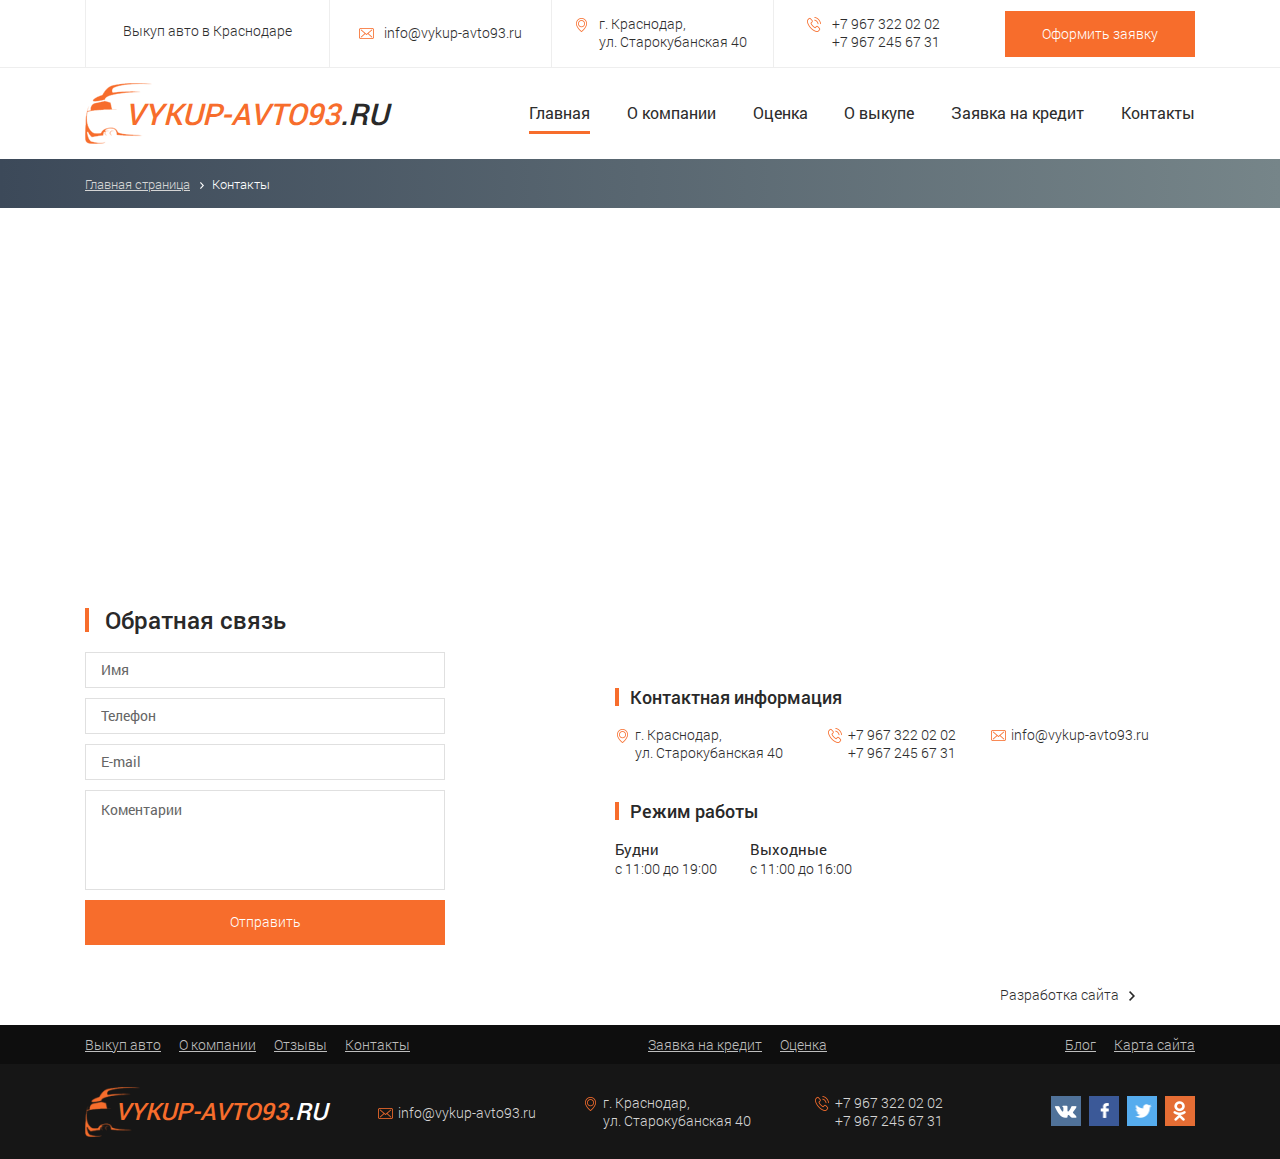
<file: contacts-page.html>
<!DOCTYPE html>
<html lang="ru">
<head>
    <meta charset="UTF-8">
    <title></title>
    <meta name="viewport" content="width=device-width, initial-scale=1.0">
    <link rel="stylesheet" href="css/custom-styles.css"/>
</head>
<body class="contacts-page">

<div class="header">

    <div class="header-top">

        <div class="block-content clearfix">

            <div class="header-tagline">

                <h1>Выкуп авто в Краснодаре</h1>

            </div>

            <div class="make-order-wrap">

                <button class="make-order button-orange">Оформить заявку</button>

            </div>

            <div class="mobile-contacts">КОНТАКТЫ</div>

            <div class="contact-email header-contact">

                <a href="mailto:info@vykup-avto93.ru" class="email">info@vykup-avto93.ru</a>

            </div>

            <div class="contact-address header-contact">

                <p>г. Краснодар,</p>

                <p>ул. Старокубанская 40</p>

            </div>

            <div class="contact-phones header-contact">

                <a href="tel:+7 967 322 02 02">+7 967 322 02 02</a>

                <a href="tel:+7 967 245 67 31">+7 967 245 67 31</a>

            </div>

        </div>

    </div>

    <div class="header-nav">

        <div class="block-content clearfix">

            <a href="index.html" class="logo">vykup-avto93<span>.ru</span></a>

            <nav class="right-column in-wide">

                <div class="mobile-menu">меню</div>

                <ul>
                    <li class="active"><a href="#">Главная</a></li>
                    <li><a href="#">О компании</a></li>
                    <li><a href="#">Оценка</a></li>
                    <li><a href="#">О выкупе</a></li>
                    <li><a href="#">Заявка на кредит</a></li>
                    <li><a href="#">Контакты</a></li>
                </ul>

            </nav>

        </div>

    </div>

    <div class="header-breadcrumbs">

        <ul class="block-content">
            <li><a href="index.html">Главная страница</a></li>
            <li>Контакты</li>
        </ul>

    </div>

</div>

<div class="on-map">
    <script type="text/javascript" charset="utf-8" async src="https://api-maps.yandex.ru/services/constructor/1.0/js/?sid=sfLNI3M_QltwiiX1JR_Mqv1qljkpoeg1&amp;width=100%&amp;height=350&amp;lang=ru_RU&amp;sourceType=constructor&amp;scroll=false"></script>
</div>

<div class="block-content clearfix">

    <form action="#" id="form-callback" class="form-callback left-column">

        <h1 class="form-title">Обратная связь</h1>

        <label class="form-field-wrap">
            <input type="text" id="callback-name" class="form-field" placeholder="Имя" required/>
        </label>

        <label class="form-field-wrap">
            <input type="tel" id="callback-phone" class="form-field user-phone" placeholder="Телефон" required/>
        </label>

        <label class="form-field-wrap">
            <input type="email" id="callback-email" class="form-field" placeholder="E-mail" required/>
        </label>

        <label class="form-field-wrap form-textarea-wrap">
            <textarea id="callback-text" class="form-field form-textarea" cols="" rows="" placeholder="Коментарии"></textarea>
        </label>

        <input type="submit" class="form-submit button-orange" value="Отправить"/>

    </form>

    <div class="contacts-block right-column">

        <div class="title">Контактная информация</div>

        <div class="contact-address">

            <p>г. Краснодар,</p>

            <p>ул. Старокубанская 40</p>

        </div>

        <div class="contact-phones">

            <a href="tel:+7 967 322 02 02">+7 967 322 02 02</a>

            <a href="tel:+7 967 245 67 31">+7 967 245 67 31</a>

        </div>

        <div class="contact-email">

            <a href="mailto:info@vykup-avto93.ru" class="email">info@vykup-avto93.ru</a>

        </div>

        <div class="title">Режим работы</div>

        <div class="working-days">
            <p>Будни<span>с 11:00 до 19:00</span></p>
        </div>

        <div class="working-days">
            <p>Выходные<span>с 11:00 до 16:00</span></p>
        </div>

    </div>

</div>

<div class="footer">

    <div class="footer-top in-wide">

        <div class="block-content">

            <div class="markello">
                <p>Разработка сайта</p>
                <a href="#"></a>
            </div>

            <ul class="footer-links">
                <li><a href="#">Выкуп авто</a></li>
                <li><a href="#">О компании</a></li>
                <li><a href="#">Отзывы</a></li>
                <li><a href="#">Контакты</a></li>
            </ul>

            <ul class="footer-links">
                <li><a href="#">Заявка на кредит</a></li>
                <li><a href="#">Оценка</a></li>
            </ul>

            <ul class="footer-links">
                <li><a href="#">Блог</a></li>
                <li><a href="#">Карта сайта</a></li>
            </ul>

        </div>

    </div>

    <div class="footer-bottom">

        <div class="block-content clearfix">

            <a href="index.html" class="logo">vykup-avto93<span>.ru</span></a>

            <div class="contact-email">

                <a href="mailto:info@vykup-avto93.ru" class="email">info@vykup-avto93.ru</a>

            </div>

            <div class="contact-address">

                <p>г. Краснодар,</p>

                <p>ул. Старокубанская 40</p>

            </div>

            <div class="contact-phones">

                <a href="tel:+7 967 322 02 02">+7 967 322 02 02</a>

                <a href="tel:+7 967 245 67 31">+7 967 245 67 31</a>

            </div>

            <ul class="social-links">
                <li><a href="#" class="vk-link"></a></li>
                <li><a href="#" class="fb-link"></a></li>
                <li><a href="#" class="tw-link"></a></li>
                <li><a href="#" class="od-link"></a></li>
            </ul>

        </div>

    </div>

</div>

<script src="js/jquery-2.2.4.min.js"></script>
<script src="js/jquery.maskedinput.min.js"></script>
<script src="js/custom-scripts.js"></script>
</body>
</html>
</file>
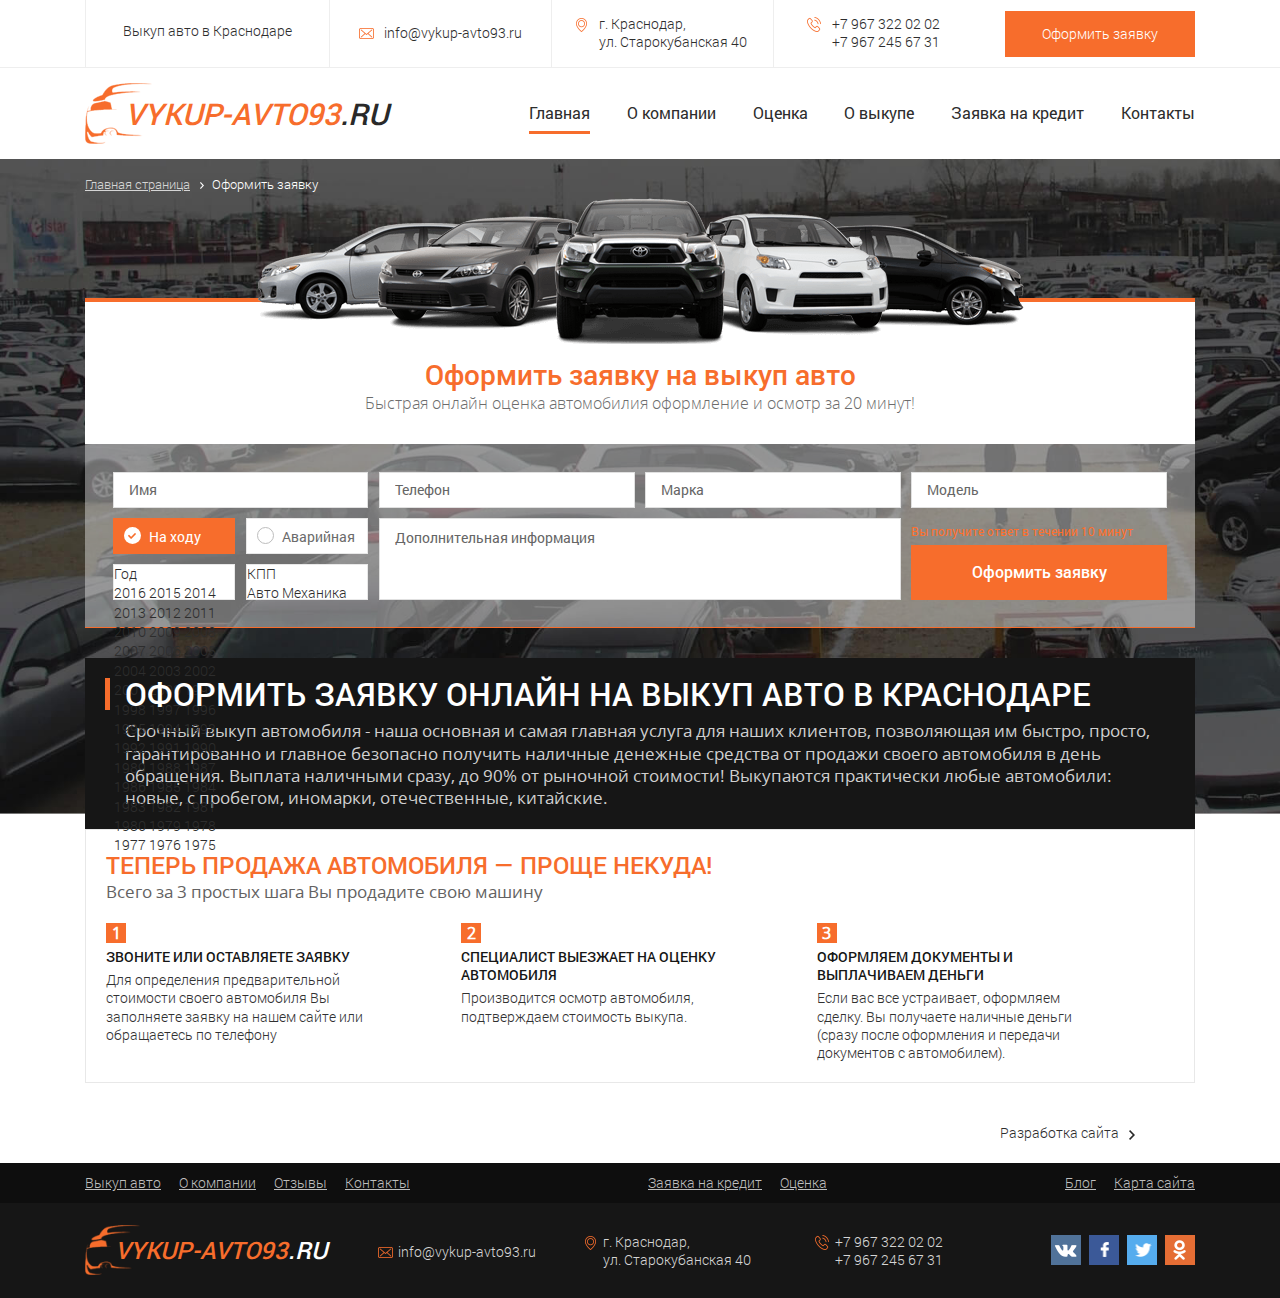
<file: make-order.html>
<!DOCTYPE html>
<html lang="ru">
<head>
    <meta charset="UTF-8">
    <title></title>
    <meta name="viewport" content="width=device-width, initial-scale=1.0">
    <link rel="stylesheet" href="css/custom-styles.css"/>
</head>
<body class="make-order-page">

<div class="header">

    <div class="header-top">

        <div class="block-content clearfix">

            <div class="header-tagline">

                <h1>Выкуп авто в Краснодаре</h1>

            </div>

            <div class="make-order-wrap">

                <button class="make-order button-orange">Оформить заявку</button>

            </div>

            <div class="mobile-contacts">КОНТАКТЫ</div>

            <div class="contact-email header-contact">

                <a href="mailto:info@vykup-avto93.ru" class="email">info@vykup-avto93.ru</a>

            </div>

            <div class="contact-address header-contact">

                <p>г. Краснодар,</p>

                <p>ул. Старокубанская 40</p>

            </div>

            <div class="contact-phones header-contact">

                <a href="tel:+7 967 322 02 02">+7 967 322 02 02</a>

                <a href="tel:+7 967 245 67 31">+7 967 245 67 31</a>

            </div>

        </div>

    </div>

    <div class="header-nav">

        <div class="block-content clearfix">

            <a href="index.html" class="logo">vykup-avto93<span>.ru</span></a>

            <nav class="right-column in-wide">

                <div class="mobile-menu">меню</div>

                <ul>
                    <li class="active"><a href="#">Главная</a></li>
                    <li><a href="#">О компании</a></li>
                    <li><a href="#">Оценка</a></li>
                    <li><a href="#">О выкупе</a></li>
                    <li><a href="#">Заявка на кредит</a></li>
                    <li><a href="#">Контакты</a></li>
                </ul>

            </nav>

        </div>

    </div>

    <div class="header-breadcrumbs">

        <ul class="block-content">
            <li><a href="index.html">Главная страница</a></li>
            <li>Оформить заявку</li>
        </ul>

    </div>

    <div class="header-form">

        <div class="block-content">

            <div class="header-form-image"></div>

            <div class="form-header">

                <p class="form-title">Оформить заявку на выкуп авто</p>

                <p class="text">Быстрая онлайн оценка автомобилия оформление и осмотр за 20 минут!</p>

            </div>

            <form action="#" id="form-order" class="form-order clearfix">

                <label class="form-field-wrap">
                    <input type="text" id="order-name" class="form-field" placeholder="Имя" required/>
                </label>

                <label class="form-field-wrap">
                    <input type="tel" id="order-phone" class="form-field user-phone" placeholder="Телефон" required/>
                </label>

                <label class="form-field-wrap">
                    <input type="text" id="order-brand" class="form-field" placeholder="Марка" required/>
                </label>

                <label class="form-field-wrap">
                    <input type="text" id="order-model" class="form-field" placeholder="Модель" required/>
                </label>

                <input type="radio" id="order-state-good" name="order-state" class="form-radio hidden" checked/>
                <label for="order-state-good" class="radio-wrap">На ходу</label>

                <input type="radio" id="order-state-bad" name="order-state" class="form-radio hidden"/>
                <label for="order-state-bad" class="radio-wrap radio-bad-wrap">Аварийная</label>

                <div class="custom-select year-chooser">
                    <p class="current-value">Год</p>
                    <ul>
                        <li class="item">2016</li>
                        <li class="item">2015</li>
                        <li class="item">2014</li>
                        <li class="item">2013</li>
                        <li class="item">2012</li>
                        <li class="item">2011</li>
                        <li class="item">2010</li>
                        <li class="item">2009</li>
                        <li class="item">2008</li>
                        <li class="item">2007</li>
                        <li class="item">2006</li>
                        <li class="item">2005</li>
                        <li class="item">2004</li>
                        <li class="item">2003</li>
                        <li class="item">2002</li>
                        <li class="item">2001</li>
                        <li class="item">2000</li>
                        <li class="item">1999</li>
                        <li class="item">1998</li>
                        <li class="item">1997</li>
                        <li class="item">1996</li>
                        <li class="item">1995</li>
                        <li class="item">1994</li>
                        <li class="item">1993</li>
                        <li class="item">1992</li>
                        <li class="item">1991</li>
                        <li class="item">1990</li>
                        <li class="item">1989</li>
                        <li class="item">1988</li>
                        <li class="item">1987</li>
                        <li class="item">1986</li>
                        <li class="item">1985</li>
                        <li class="item">1984</li>
                        <li class="item">1983</li>
                        <li class="item">1982</li>
                        <li class="item">1981</li>
                        <li class="item">1980</li>
                        <li class="item">1979</li>
                        <li class="item">1978</li>
                        <li class="item">1977</li>
                        <li class="item">1976</li>
                        <li class="item">1975</li>
                    </ul>
                    <label><input type="text" id="order-year" class="hidden" required/></label>
                </div>

                <div class="custom-select kpp-chooser">
                    <p class="current-value">КПП</p>
                    <ul>
                        <li class="item">Авто</li>
                        <li class="item">Механика</li>
                    </ul>
                    <label><input type="text" id="order-kpp" class="hidden" required/></label>
                </div>

                <label class="form-field-wrap form-textarea-wrap">
                    <textarea id="order-text" class="form-field form-textarea" cols="" rows="" placeholder="Дополнительная информация"></textarea>
                </label>

                <div class="form-submit-wrap">

                    <p>Вы получите ответ в течении 10 минут</p>

                    <input type="submit" class="form-submit button-orange" value="Оформить заявку"/>

                </div>

            </form>

        </div>

    </div>

</div>

<div class="block-content">

    <div class="tagline">

        <h1 class="title">Оформить заявку онлайн на выкуп авто в Краснодаре</h1>

        <p class="text">
            Срочный выкуп автомобиля - наша основная и самая главная услуга для наших клиентов, позволяющая им быстро, просто, гарантированно и главное безопасно получить наличные денежные средства от продажи своего автомобиля в день обращения. Выплата наличными сразу, до 90% от рыночной стоимости! Выкупаются практически любые автомобили: новые, с пробегом, иномарки, отечественные, китайские.
        </p>

    </div>

    <div class="steps">

        <p class="title">Теперь продажа автомобиля — проще некуда!</p>

        <p class="text">Всего за 3 простых шага Вы продадите свою машину</p>

        <ol>
            <li>
                <p class="title">ЗВОНИТЕ ИЛИ ОСТАВЛЯЕТЕ ЗАЯВКУ</p>
                <p class="text">Для определения предварительной стоимости своего автомобиля Вы заполняете заявку на нашем сайте или обращаетесь по телефону</p>
            </li>
            <li>
                <p class="title">СПЕЦИАЛИСТ ВЫЕЗЖАЕТ НА ОЦЕНКУ АВТОМОБИЛЯ</p>
                <p class="text">Производится осмотр автомобиля, подтверждаем стоимость выкупа.</p>
            </li>
            <li>
                <p class="title">ОФОРМЛЯЕМ ДОКУМЕНТЫ И ВЫПЛАЧИВАЕМ ДЕНЬГИ</p>
                <p class="text">Если вас все устраивает, оформляем сделку. Вы получаете наличные деньги (сразу после оформления и передачи документов с автомобилем).</p>
            </li>
        </ol>

    </div>

</div>

<div class="footer">

    <div class="footer-top in-wide">

        <div class="block-content">

            <div class="markello">
                <p>Разработка сайта</p>
                <a href="#"></a>
            </div>

            <ul class="footer-links">
                <li><a href="#">Выкуп авто</a></li>
                <li><a href="#">О компании</a></li>
                <li><a href="#">Отзывы</a></li>
                <li><a href="#">Контакты</a></li>
            </ul>

            <ul class="footer-links">
                <li><a href="#">Заявка на кредит</a></li>
                <li><a href="#">Оценка</a></li>
            </ul>

            <ul class="footer-links">
                <li><a href="#">Блог</a></li>
                <li><a href="#">Карта сайта</a></li>
            </ul>

        </div>

    </div>

    <div class="footer-bottom">

        <div class="block-content clearfix">

            <a href="index.html" class="logo">vykup-avto93<span>.ru</span></a>

            <div class="contact-email">

                <a href="mailto:info@vykup-avto93.ru" class="email">info@vykup-avto93.ru</a>

            </div>

            <div class="contact-address">

                <p>г. Краснодар,</p>

                <p>ул. Старокубанская 40</p>

            </div>

            <div class="contact-phones">

                <a href="tel:+7 967 322 02 02">+7 967 322 02 02</a>

                <a href="tel:+7 967 245 67 31">+7 967 245 67 31</a>

            </div>

            <ul class="social-links">
                <li><a href="#" class="vk-link"></a></li>
                <li><a href="#" class="fb-link"></a></li>
                <li><a href="#" class="tw-link"></a></li>
                <li><a href="#" class="od-link"></a></li>
            </ul>

        </div>

    </div>

</div>

<script src="js/jquery-2.2.4.min.js"></script>
<script src="js/jquery.maskedinput.min.js"></script>
<script src="js/custom-scripts.js"></script>
</body>
</html>
</file>
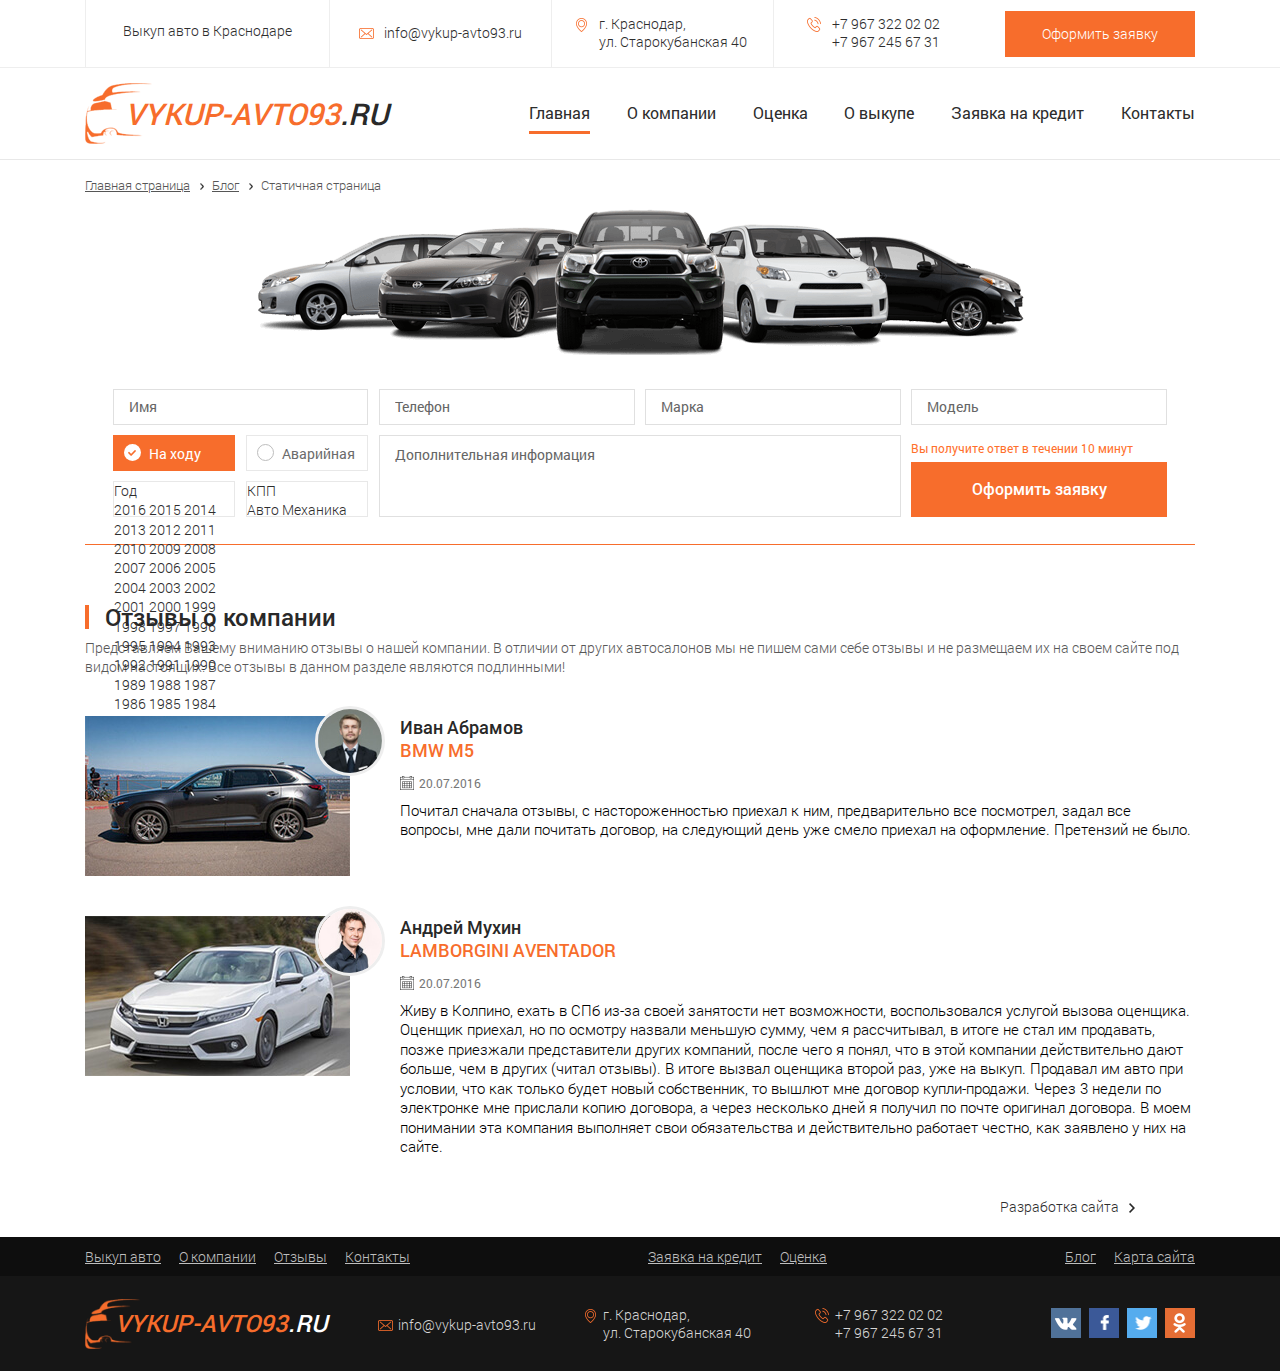
<file: reviews.html>
<!DOCTYPE html>
<html lang="ru">
<head>
    <meta charset="UTF-8">
    <title></title>
    <meta name="viewport" content="width=device-width, initial-scale=1.0">
    <link rel="stylesheet" href="css/custom-styles.css"/>
</head>
<body class="reviews-page">

<div class="header">

    <div class="header-top">

        <div class="block-content clearfix">

            <div class="header-tagline">

                <h1>Выкуп авто в Краснодаре</h1>

            </div>

            <div class="make-order-wrap">

                <button class="make-order button-orange">Оформить заявку</button>

            </div>

            <div class="mobile-contacts">КОНТАКТЫ</div>

            <div class="contact-email header-contact">

                <a href="mailto:info@vykup-avto93.ru" class="email">info@vykup-avto93.ru</a>

            </div>

            <div class="contact-address header-contact">

                <p>г. Краснодар,</p>

                <p>ул. Старокубанская 40</p>

            </div>

            <div class="contact-phones header-contact">

                <a href="tel:+7 967 322 02 02">+7 967 322 02 02</a>

                <a href="tel:+7 967 245 67 31">+7 967 245 67 31</a>

            </div>

        </div>

    </div>

    <div class="header-nav">

        <div class="block-content clearfix">

            <a href="index.html" class="logo">vykup-avto93<span>.ru</span></a>

            <nav class="right-column in-wide">

                <div class="mobile-menu">меню</div>

                <ul>
                    <li class="active"><a href="#">Главная</a></li>
                    <li><a href="#">О компании</a></li>
                    <li><a href="#">Оценка</a></li>
                    <li><a href="#">О выкупе</a></li>
                    <li><a href="#">Заявка на кредит</a></li>
                    <li><a href="#">Контакты</a></li>
                </ul>

            </nav>

        </div>

    </div>

    <div class="header-breadcrumbs">

        <ul class="block-content">
            <li><a href="index.html">Главная страница</a></li>
            <li><a href="index.html">Блог</a></li>
            <li>Статичная страница</li>
        </ul>

    </div>

    <div class="header-form">

        <div class="block-content">

            <div class="header-form-image"></div>

            <form action="#" id="form-order" class="form-order clearfix">

                <label class="form-field-wrap">
                    <input type="text" id="order-name" class="form-field" placeholder="Имя" required/>
                </label>

                <label class="form-field-wrap">
                    <input type="tel" id="order-phone" class="form-field user-phone" placeholder="Телефон" required/>
                </label>

                <label class="form-field-wrap">
                    <input type="text" id="order-brand" class="form-field" placeholder="Марка" required/>
                </label>

                <label class="form-field-wrap">
                    <input type="text" id="order-model" class="form-field" placeholder="Модель" required/>
                </label>

                <input type="radio" id="order-state-good" name="order-state" class="form-radio hidden" checked/>
                <label for="order-state-good" class="radio-wrap">На ходу</label>

                <input type="radio" id="order-state-bad" name="order-state" class="form-radio hidden"/>
                <label for="order-state-bad" class="radio-wrap radio-bad-wrap">Аварийная</label>

                <div class="custom-select year-chooser">
                    <p class="current-value">Год</p>
                    <ul>
                        <li class="item">2016</li>
                        <li class="item">2015</li>
                        <li class="item">2014</li>
                        <li class="item">2013</li>
                        <li class="item">2012</li>
                        <li class="item">2011</li>
                        <li class="item">2010</li>
                        <li class="item">2009</li>
                        <li class="item">2008</li>
                        <li class="item">2007</li>
                        <li class="item">2006</li>
                        <li class="item">2005</li>
                        <li class="item">2004</li>
                        <li class="item">2003</li>
                        <li class="item">2002</li>
                        <li class="item">2001</li>
                        <li class="item">2000</li>
                        <li class="item">1999</li>
                        <li class="item">1998</li>
                        <li class="item">1997</li>
                        <li class="item">1996</li>
                        <li class="item">1995</li>
                        <li class="item">1994</li>
                        <li class="item">1993</li>
                        <li class="item">1992</li>
                        <li class="item">1991</li>
                        <li class="item">1990</li>
                        <li class="item">1989</li>
                        <li class="item">1988</li>
                        <li class="item">1987</li>
                        <li class="item">1986</li>
                        <li class="item">1985</li>
                        <li class="item">1984</li>
                        <li class="item">1983</li>
                        <li class="item">1982</li>
                        <li class="item">1981</li>
                        <li class="item">1980</li>
                        <li class="item">1979</li>
                        <li class="item">1978</li>
                        <li class="item">1977</li>
                        <li class="item">1976</li>
                        <li class="item">1975</li>
                    </ul>
                    <label><input type="text" id="order-year" class="hidden" required/></label>
                </div>

                <div class="custom-select kpp-chooser">
                    <p class="current-value">КПП</p>
                    <ul>
                        <li class="item">Авто</li>
                        <li class="item">Механика</li>
                    </ul>
                    <label><input type="text" id="order-kpp" class="hidden" required/></label>
                </div>

                <label class="form-field-wrap form-textarea-wrap">
                    <textarea id="order-text" class="form-field form-textarea" cols="" rows="" placeholder="Дополнительная информация"></textarea>
                </label>

                <div class="form-submit-wrap">

                    <p>Вы получите ответ в течении 10 минут</p>

                    <input type="submit" class="form-submit button-orange" value="Оформить заявку"/>

                </div>

            </form>

        </div>

    </div>

</div>

<div class="block-content reviews">

    <h1 class="title">Отзывы о компании</h1>

    <p class="text">
        Представляем Вашему вниманию отзывы о нашей компании. В отличии от других автосалонов мы не пишем сами себе отзывы и не размещаем их на своем сайте под видом настоящих. Все отзывы в данном разделе являются подлинными!
    </p>

    <ul>

        <li class="review clearfix">
            <div class="review-images left-column">
                <img class="review-image-car" src="images/image-review-1.jpg" alt="car"/>
                <img class="review-image-reviewer" src="images/image-reviewer-1.jpg" alt="reviewer"/>
            </div>
            <div class="review-data right-column">
                <p class="reviewer-name">Иван Абрамов</p>
                <p class="reviewer-car">BMW M5</p>
                <div class="date">20.07.2016</div>
                <p class="text">
                    Почитал сначала отзывы, с настороженностью приехал к ним, предварительно все посмотрел, задал все вопросы, мне дали почитать договор, на следующий день уже смело приехал на оформление. Претензий не было.
                </p>
            </div>
        </li>

        <li class="review clearfix">
            <div class="review-images left-column">
                <img class="review-image-car" src="images/image-review-2.jpg" alt="car"/>
                <img class="review-image-reviewer" src="images/image-reviewer-2.jpg" alt="reviewer"/>
            </div>
            <div class="review-data right-column">
                <p class="reviewer-name">Андрей Мухин</p>
                <p class="reviewer-car">LAMBORGINI AVENTADOR</p>
                <div class="date">20.07.2016</div>
                <p class="text">
                    Живу в Колпино, ехать в СПб из-за своей занятости нет возможности, воспользовался услугой вызова оценщика. Оценщик приехал, но по осмотру назвали меньшую сумму, чем я рассчитывал, в итоге не стал им продавать, позже приезжали представители других компаний, после чего я понял, что в этой компании действительно дают больше, чем в других (читал отзывы). В итоге вызвал оценщика второй раз, уже на выкуп. Продавал им авто при условии, что как только будет новый собственник, то вышлют мне договор купли-продажи. Через 3 недели по электронке мне прислали копию договора, а через несколько дней я получил по почте оригинал договора. В моем понимании эта компания выполняет свои обязательства и действительно работает честно, как заявлено у них на сайте.
                </p>
            </div>
        </li>

    </ul>

</div>

<div class="footer">

    <div class="footer-top in-wide">

        <div class="block-content">

            <div class="markello">
                <p>Разработка сайта</p>
                <a href="#"></a>
            </div>

            <ul class="footer-links">
                <li><a href="#">Выкуп авто</a></li>
                <li><a href="#">О компании</a></li>
                <li><a href="#">Отзывы</a></li>
                <li><a href="#">Контакты</a></li>
            </ul>

            <ul class="footer-links">
                <li><a href="#">Заявка на кредит</a></li>
                <li><a href="#">Оценка</a></li>
            </ul>

            <ul class="footer-links">
                <li><a href="#">Блог</a></li>
                <li><a href="#">Карта сайта</a></li>
            </ul>

        </div>

    </div>

    <div class="footer-bottom">

        <div class="block-content clearfix">

            <a href="index.html" class="logo">vykup-avto93<span>.ru</span></a>

            <div class="contact-email">

                <a href="mailto:info@vykup-avto93.ru" class="email">info@vykup-avto93.ru</a>

            </div>

            <div class="contact-address">

                <p>г. Краснодар,</p>

                <p>ул. Старокубанская 40</p>

            </div>

            <div class="contact-phones">

                <a href="tel:+7 967 322 02 02">+7 967 322 02 02</a>

                <a href="tel:+7 967 245 67 31">+7 967 245 67 31</a>

            </div>

            <ul class="social-links">
                <li><a href="#" class="vk-link"></a></li>
                <li><a href="#" class="fb-link"></a></li>
                <li><a href="#" class="tw-link"></a></li>
                <li><a href="#" class="od-link"></a></li>
            </ul>

        </div>

    </div>

</div>

<script src="js/jquery-2.2.4.min.js"></script>
<script src="js/jquery.maskedinput.min.js"></script>
<script src="js/custom-scripts.js"></script>
</body>
</html>
</file>
<file: css/custom-styles.css>
@font-face {
    font-family: 'Open Sans Regular';
    src: url("../fonts/OpenSans-Regular.woff2") format("woff2"), url("../fonts/OpenSans-Regular.woff") format("woff"), url("../fonts/OpenSans-Regular.ttf") format("truetype");
    font-weight: 300;
    font-style: normal;
}
@font-face {
    font-family: 'Open Sans Light';
    src: url("../fonts/OpenSans-Light.woff2") format("woff2"), url("../fonts/OpenSans-Light.woff") format("woff"), url("../fonts/OpenSans-Light.ttf") format("truetype");
    font-weight: 300;
    font-style: normal;
}
@font-face {
    font-family: 'Roboto Regular';
    src: url("../fonts/Roboto-Regular.woff") format("woff"), url("../fonts/Roboto-Regular.ttf") format("truetype");
    font-weight: 300;
    font-style: normal;
}
@font-face {
    font-family: 'Roboto Light';
    src: url("../fonts/Roboto-Light.woff") format("woff"), url("../fonts/Roboto-Light.ttf") format("truetype");
    font-weight: 300;
    font-style: normal;
}
@font-face {
    font-family: 'Roboto Medium';
    src: url("../fonts/Roboto-Medium.woff") format("woff"), url("../fonts/Roboto-Medium.ttf") format("truetype");
    font-weight: 300;
    font-style: normal;
}
@font-face {
    font-family: 'Roboto Black';
    src: url("../fonts/Roboto-Black.woff") format("woff"), url("../fonts/Roboto-Black.ttf") format("truetype");
    font-weight: 300;
    font-style: normal;
}

/******************************
********** general ************
******************************/
* {
    padding: 0;
    margin: 0;
    -webkit-box-sizing: border-box;
    -moz-box-sizing: border-box;
    box-sizing: border-box;
    font-size: 14px;
    line-height: 1.3;
    color: #2d2d2d;
    font-family: 'Roboto Light', sans-serif;
}
ul li {
    display: inline-block;
    list-style: none;
    vertical-align: middle;
}

a, button, input[type="submit"], input[type="cancel"], input[type="reset"] {
    cursor: pointer;
    -webkit-transition: 0.3s;
    -moz-transition: 0.3s;
    -ms-transition: 0.3s;
    -o-transition: 0.3s;
    transition: 0.3s;
    -webkit-appearance: none;
}

a:hover {
    text-decoration: none;
}
a:active, a:focus {
    outline: none;
}

button, button:hover, button:active {
    outline: none;
}
button::-moz-focus-inner {
    outline: none;
}
input, input:hover, input:active, input:focus {
    outline: none;
}
textarea, textarea:hover, textarea:active, textarea:focus {
    outline: none;
}
textarea {
    resize: none;
}
.left-column {
    float: left;
}
.right-column {
    float: right;
}
.clearfix:after {
    content: '';
    display: block;
    width: 100%;
    clear: both;
}
.hidden {
    display: none;
}

.block-content {
    width: 100%;
    max-width: 1170px;
    margin: 0 auto;
    padding: 0 30px;
}
.in-wide {
    -moz-text-align-last: justify;
    -ms-text-align-last: justify;
    text-align-last: justify;
    text-align: justify;
}

h1 {
    font-weight: 100;
}
img {
    display: block;
    width: 100%;
}

.button-orange {
    background-color: #f76d2c;
    color: #ffffff;
    border: 1px solid #f76d2c;
}
.button-orange:hover {
    background-color: #ffffff;
    color: #f76d2c;
}
.button-orange:active, .button-orange:focus {
    background-color: #ffffff;
    border: 1px solid #cd3e11;
    color: #cd3e11;
}

body {
    width: 100%;
    background: #ffffff url('../images/background-top.jpg') no-repeat left top;
    background-size: 100% auto;
}

.form-field::-webkit-input-placeholder {
    font-family: 'Roboto Regular', sans-serif;
    color: #666666;
    opacity: 1;
}
.form-field::-moz-placeholder {
    font-family: 'Roboto Regular', sans-serif;
    color: #666666;
    opacity: 1;
}
.form-field:-moz-placeholder {
    font-family: 'Roboto Regular', sans-serif;
    color: #666666;
    opacity: 1;
}
.form-field:-ms-input-placeholder {
    font-family: 'Roboto Regular', sans-serif;
    color: #666666;
    opacity: 1;
}

.form-field:focus::-webkit-input-placeholder {color: transparent;}
.form-field:focus::-moz-placeholder {color: transparent;}
.form-field:focus:-moz-placeholder {color: transparent;}
.form-field:focus:-ms-input-placeholder {color: transparent;}

.make-order-page .header-breadcrumbs ul {
    margin-top: 15px;
}
.header-breadcrumbs ul li {
    font-size: 13px;
    color: #ffffff;
    vertical-align: middle;
}
.header-breadcrumbs ul li:after {
    content: '';
    display: inline-block;
    vertical-align: middle;
    width: 4px;
    height: 7px;
    background: transparent url('../images/arrow-side-white.png') no-repeat center;
    margin: 0 5px 0 10px;
}
.header-breadcrumbs ul li:last-child:after {
    display: none;
}
.header-breadcrumbs ul li a {
    font-size: 13px;
    color: #d5d5d5;
}


/******************************
********** header *************
******************************/

/* header-top */
.header {
    margin-bottom: 30px;
}
.header-top {
    background-color: #ffffff;
    border-bottom: 1px solid #eeeeee;
    position: relative;
}
.header-tagline, .header-contact {
    width: 20%;
    border-left: 1px solid #eeeeee;
    float: left;
    text-align: center;
    height: 67px;
}
.mobile-contacts {
    display: none;
}
.header-tagline {
    width: 22%;
    padding-top: 22px;
    min-width: 120px;
}
.header-tagline p {
    display: inline-block;
    width: 90%;
    font-family: 'Roboto Medium', sans-serif;
    font-size: 16px;
    font-weight: 100;
}
.contact-email {
    padding-top: 24px;
}
.header-top .contact-phones {
    width: 18%;
    padding-top: 15px;
}
.contact-address {
    padding-top: 15px;
}
.header-top a, .header-top p {
    display: inline-block;
    padding-left: 25px;
    position: relative;
    text-decoration: none;
}
.contact-phones {
    min-width: 135px;
}
.contact-address p {
    width: 80%;
    text-align: left;
}
.contact-phones a:first-child:before, .contact-address p:first-child:before, .contact-email a:before {
    content: '';
    display: block;
    width: 15px;
    height: 15px;
    position: absolute;
    left: 0;
    top: 2px;
    background: transparent url('../images/sprite-icons.png') left;
}
.contact-address p:first-child:before {
    background: transparent url('../images/sprite-icons.png') center;
}
.contact-phones a:first-child:before {
    background: transparent url('../images/sprite-icons.png') right;
}
.header-top .make-order-wrap {
    float: right;
    text-align: right;
    min-width: 190px;
}
.make-order {
    display: inline-block;
    width: 190px;
    height: 46px;
    margin-top: 11px;
    text-align: center;
}

/* header-nav */
.header-nav {
    background-color: #ffffff;
}
.logo, .logo span {
    display: inline-block;
    height: 61px;
    font-family: 'Roboto Medium', sans-serif;
    font-size: 30px;
    line-height: 61px;
    font-style: italic;
    text-transform: uppercase;
    text-decoration: none;
    color: #f76d2c;
    position: relative;
}
.logo {
    margin: 15px 0;
    padding-left: 40px;
}
.logo span {
    color: #292929;
}
.logo:before {
    content: '';
    display: block;
    width: 67px;
    height: 61px;
    background: transparent url('../images/logo.png');
    position: absolute;
    top: 0;
    left: 0;
}

.mobile-menu {
    display: none;
}

nav {
    display: block;
    width: 60%;
    margin-top: 35px;
}
nav ul li {
    position: relative;
}
nav ul li a {
    font-size: 16px;
    font-family: 'Roboto Regular', sans-serif;
    text-decoration: none;
}
nav ul li a:hover {
    color: #f76d2c;
}
nav ul .active:before {
    content: '';
    display: block;
    width: 100%;
    border-bottom: 3px solid #f76d2c;
    position: absolute;
    left: 0;
    bottom: -10px;
}

/* header-form */
.header-form .block-content {
    position: relative;
    padding-top: 130px;
}
.header-form-image {
    display: block;
    width: 767px;
    height: 146px;
    background: transparent url('../images/background-form.png') no-repeat center;
    background-size: auto 100%;
    margin: auto;
    position: absolute;
    top: 30px;
    left: 0;
    right: 0;
    z-index: 1;
}

.header-form .form-header {
    background-color: #ffffff;
    border-top: 4px solid #f76d2c;
    text-align: center;
    padding: 55px 0 30px;
}
.header-form .form-header .form-title {
    font-family: 'Roboto Medium', sans-serif;
    font-size: 28px;
    color: #f76d2c;
}
.header-form .form-header .text {
    font-family: 'Open Sans Light', sans-serif;
    font-size: 16px;
    color: #6c6c6c;
}

.form-order {
    background-color: rgba(255, 255, 255, 0.4);
    border-bottom: 1px solid #f76d2c;
    padding: 2.5%;
    position: relative;
}
.form-order .form-field-wrap {
    display: block;
    width: 24.25%;
    height: 36px;
    margin-right: 1%;
    margin-bottom: 10px;
    float: left;
}
.form-order .form-field-wrap:nth-child(4) {
    margin-right: 0;
}
.form-field {
    width: 100%;
    height: 100%;
    border: 1px solid #e0e0e0;
    padding-left: 15px;
}
.form-order .form-textarea-wrap {
    width: 49.5%;
    height: 82px;
    margin-bottom: 0;
}
.form-order .form-textarea {
    padding-top: 10px;
}
.radio-wrap {
    display: block;
    float: left;
    width: 11.625%;
    height: 36px;
    margin-bottom: 10px;
    background-color: #ffffff;
    font-family: 'Roboto Regular', sans-serif;
    color: #6c6c6c;
    line-height: 36px;
    margin-right: 1%;
    position: relative;
    padding-left: 35px;
    -webkit-user-select: none;
    -moz-user-select: none;
    -ms-user-select: none;
    user-select: none;
    cursor: pointer;
    border: 1px solid #e8e8e8;
}
.radio-wrap:before {
    content: '';
    display: block;
    width: 15px;
    height: 15px;
    border: 1px solid #bdbdbd;
    -webkit-border-radius: 100%;
    -moz-border-radius: 100%;
    border-radius: 100%;
    background: #ffffff;
    margin: auto;
    position: absolute;
    left: 10px;
    top: 0;
    bottom: 0;
}
.form-radio:checked + .radio-wrap {
    border: 1px solid #f76d2c;
    background-color: #f76d2c;
    color: #ffffff;
}
.form-radio:checked + .radio-wrap:before {
    background: #ffffff url('../images/icon-ok-orange.png') no-repeat center;
    border: 1px solid transparent;
}
.form-order .form-submit-wrap {
    display: block;
    width: 24.25%;
    height: 82px;
    float: left;
}
.form-order .form-submit-wrap p {
    font-family: 'Roboto Regular', sans-serif;
    font-size: 12px;
    color: #ff702c;
    line-height: 27px;
}
.form-order .form-submit-wrap .form-submit {
    width: 100%;
    height: 55px;
    font-size: 16px;
    font-family: 'Roboto Medium', sans-serif;
    line-height: 50px;
}
.custom-select {
    display: block;
    width: 11%;
    height: 36px;
    margin-right: 1%;
    background-color: #ffffff;
    position: absolute;
    left: 2.5%;
    bottom: 15%;
    border: 1px solid #e8e8e8;
}
.kpp-chooser {
    left: 14.5%;
}
/*.custom-select .current-value {
    width: 100%;
    height: 100%;
    line-height: 36px;
    font-family: 'Roboto Regular', sans-serif;
    font-size: 14px;
    color: #6c6c6c;
    text-align: left;
    padding-left: 15px;
    cursor: pointer;
    position: relative;
}
.custom-select .current-value:before {
    content: '';
    display: block;
    width: 8px;
    height: 5px;
    position: absolute;
    bottom: 15px;
    right: 15px;
    background: transparent url('../images/sprite-arrows.png') no-repeat left center;
    background-size: cover;
}
.custom-select .current-value.active:before {
    background-position: right center;
}
.custom-select ul {
    display: none;
    width: 100%;
    background-color: #ffffff;
    position: absolute;
    right: 0;
    top: 36px;
    z-index: 1;
    padding: 5px 15px;
    max-height: 200px;
    overflow-y: auto;
    -webkit-box-shadow: 2px 2px 5px 0 rgba(0,0,0,0.25);
    -moz-box-shadow: 2px 2px 5px 0 rgba(0,0,0,0.25);
    box-shadow: 2px 2px 5px 0 rgba(0,0,0,0.25);
}
.custom-select ul li {
    display: block;
    cursor: pointer;
    margin: 3px 0;
    text-align: left;
}
.custom-select ul li:hover {
    color: #f76d2c;
}*/

/******************************
******** main page ************
******************************/


/* sidebar */
.sidebar {
    width: 255px;
    background: #ffffff;
    padding: 25px;
    border: 1px solid #e8e8e8;
}
.sidebar .title {
    font-family: 'Roboto Medium', sans-serif;
    color: #292929;
    margin-bottom: 12px;
    line-height: 1;
    text-transform: uppercase;
}
.services {
    margin-bottom: 35px;
}
.services li {
    display: block;
    margin-bottom: 10px;
}
.services li:last-child {
    margin-bottom: 0;
}
.services a {
    color: #494949;
}
.brands {
    margin-bottom: 28px;
}
.brands ul li {
    display: block;
    float: left;
    margin-right: 7px;
    margin-bottom: 7px;
}
.brands ul li:nth-child(4n) {
    margin-right: 0;
}
.brands a {
    display: block;
    width: 45px;
    height: 35px;
    background: #f1f1f1 url('../images/sprite-brands.png') no-repeat;
}
.brands .bmw-brand {
    background-position: 0 0;
}
.brands .vw-brand {
    background-position: -45px 0;
}
.brands .ford-brand {
    background-position: -90px 0;
}
.brands .reno-brand {
    background-position: -135px 0;
}
.brands .mitsubishi-brand {
    background-position: 0 -35px;
}
.brands .subaru-brand {
    background-position: -45px -35px;
}
.brands .mercedes-brand {
    background-position: -90px -35px;
}
.brands .audi-brand {
    background-position: -135px -35px;
}
.brands .mini-brand {
    background-position: 0 -70px;
}
.brands .nissan-brand {
    background-position: -45px -70px;
}
.brands .landrover-brand {
    background-position: -90px -70px;
}
.brands .honda-brand {
    background-position: -135px -70px;
}
.brands .porsche-brand {
    background-position: 0 -105px;
}
.brands .ferrari-brand {
    background-position: -45px -105px;
}
.brands .opel-brand {
    background-position: -90px -105px;
}
.brands .lamborghini-brand {
    background-position: -135px -105px;
}
.brands .mazda-brand {
    background-position: 0 -140px;
}
.brands .toyota-brand {
    background-position: -45px -140px;
}
.brands .bentley-brand {
    background-position: -90px -140px;
}
.brands .jeep-brand {
    background-position: -135px -140px;
}
.brands a:hover {
    background-color: #aaaaaa;
}


/* main-panel */
.main-panel {
    width: 800px;
}
.tagline {
    padding: 20px 40px;
    background-color: #161616;
}
.tagline .title {
    font-family: 'Roboto Medium', sans-serif;
    font-size: 36px;
    color: #ffffff;
    text-transform: uppercase;
    margin-bottom: 10px;
    position: relative;
    line-height: 1;
}
.tagline .title:before {
    content: '';
    display: block;
    height: 100%;
    border-left: 5px solid #f76d2c;
    position: absolute;
    left: -20px;
    top: 0;
}
.tagline .text {
    font-family: 'Open Sans Regular', sans-serif;
    font-size: 17px;
    color: #d0d0d0;
}

.steps {
    background: #ffffff;
    padding: 20px;
    border: 1px solid #e8e8e8;
}
.steps>.title {
    font-family: 'Roboto Medium', sans-serif;
    font-size: 24px;
    color: #f76d2c;
    text-transform: uppercase;
}
.steps>.text {
    font-family: 'Open Sans Regular', sans-serif;
    font-size: 17px;
    color: #636262;
}
.steps ol {
    margin-top: 20px;
    counter-reset: li;
    list-style: none;
}
.steps ol li {
    vertical-align: top;
    width: 27%;
    margin-right: 6%;
    display: inline-block;
}
.steps ol li:last-child {
    margin-right: 0;
}
.steps ol li:before {
    content: counter(li);
    counter-increment: li;
    display: block;
    width: 20px;
    height: 20px;
    background-color: #f76d2c;
    font-family: 'Open Sans Regular', sans-serif;
    color: #ffffff;
    font-size: 16px;
    line-height: 20px;
    font-weight: 600;
    text-align: center;
    margin-bottom: 5px;
}
.steps ol li .title {
    font-family: 'Roboto Medium', sans-serif;
    color: #161616;
    margin-bottom: 5px;
}
.steps ol li .text {
    color: #313131;
}

.purchased-cars {
    padding: 25px 0 40px;
    background-color: #ffffff;
}
.purchased-cars .title {
    font-family: 'Roboto Medium', sans-serif;
    font-size: 18px;
    color: #292929;
    text-transform: uppercase;
    margin-bottom: 5px;
    padding: 0 20px;
}
.purchased-cars .text {
    color: #828282;
    padding: 0 20px;
}
.purchased-cars .products {
    margin: 20px 0 0;
}
.purchased-cars .product-card {
    display: block;
    float: left;
    width: 31%;
    margin: 0 3.5% 3.5% 0;
    border: 1px solid #e8e8e8;
    text-decoration: none;
    position: relative;
}
.purchased-cars .product-card:before {
    content: '';
    display: block;
    width: 0;
    height: 4px;
    background-color: #f76d2c;
    position: absolute;
    left: 0;
    top: -1px;
    z-index: 1;
    -webkit-transition: 0.6s;
    -moz-transition: 0.6s;
    -ms-transition: 0.6s;
    -o-transition: 0.6s;
    transition: 0.6s;
}
.purchased-cars .product-card:hover:before {
    width: 100%;
}
.purchased-cars .product-card:nth-child(3n) {
    margin-right: 0;
}
.purchased-cars .product-image {
    position: relative;
    overflow: hidden;
}
.purchased-cars .product-cost {
    background-color: #f76d2c;
    font-family: 'Roboto Black', sans-serif;
    font-size: 16px;
    line-height: 1;
    color: #fffefe;
    position: absolute;
    left: 0;
    bottom: 0;
    padding: 8px 15px;
    max-width: 100%;
    white-space: nowrap;
    overflow: hidden;
    text-overflow: ellipsis;
}
.purchased-cars .product-cost span {
    font-family: 'Roboto Black', sans-serif;
    font-size: 16px;
    color: #fffefe;
}
.purchased-cars .product-name {
    font-family: 'Roboto Medium', sans-serif;
    font-size: 18px;
    color: #292929;
    padding: 10px 15px;
    border-bottom: 1px solid #e8e8e8;
    white-space: nowrap;
    overflow: hidden;
    text-overflow: ellipsis;
}
.purchased-cars .product-manufacture-year, .purchased-cars .product-mileage, .purchased-cars .product-transmission {
    display: block;
    width: 32%;
    float: left;
    text-align: center;
    padding: 10px 0;
    font-family: 'Roboto Medium', sans-serif;
    color: #292929;
    white-space: nowrap;
    overflow: hidden;
    text-overflow: ellipsis;
}
.purchased-cars .product-manufacture-year span, .purchased-cars .product-mileage span, .purchased-cars .product-transmission span {
    font-family: 'Roboto Medium', sans-serif;
    color: #292929;
}
.purchased-cars .product-mileage {
    width: 35%;
    border-left: 1px solid #e8e8e8;
    border-right: 1px solid #e8e8e8;
}
.show-all {
    display: inline-block;
    vertical-align: middle;
    color: #000000;
    position: relative;
    margin: 0 0 10px 20px;
}
.show-all:after {
    content: '';
    display: inline-block;
    vertical-align: middle;
    width: 6px;
    height: 10px;
    background: transparent url('../images/sprite-arrows-side.png') no-repeat left center;
    background-size: cover;
    margin-left: 10px;
}

/* statistics */
.statistics {
    padding: 60px 0 100px;
    background: url('../images/background-statistics.jpg') no-repeat left center;
    background-size: cover;
}
.statistics ul {
    width: 70%;
}
.statistics ul li {
    position: relative;
    -moz-text-align-last: center;
    -ms-text-align-last: center;
    text-align-last: center;
    text-align: center;
}
.statistics ul li:nth-child(1) .number {
    min-width: 122px;
}
.statistics ul li:nth-child(2) .number {
    min-width: 81px;
}
.statistics ul li:nth-child(3) .number {
    min-width: 215px;
}
.statistics .number {
    display: inline-block;
    font-family: 'Roboto Medium', sans-serif;
    font-size: 30px;
    color: #ffffff;
    border: 3px solid #f76d2c;
    padding: 5px 0;
    text-align: center;
}
.statistics .text {
    font-family: 'Roboto Medium', sans-serif;
    color: #ffffff;
    display: block;
    width: 140%;
    position: absolute;
    top: 120%;
    left: -20%;
}
.statistics ul li:nth-child(2) .text {
    width: 250%;
    left: -75%;
}

/* why-we */
.why-we {
    width: 400px;
    padding: 70px 0 30px 40px;
}
.why-we .title {
    position: relative;
    margin-bottom: 35px;
}
.why-we .title:before {
    content: '8';
    display: block;
    font-family: 'Roboto Medium', sans-serif;
    font-size: 58px;
    color: #f76d2c;
    line-height: 1;
    position: absolute;
    left: -40px;
    bottom: -4px;
}
.why-we .title p, .why-we .title p span {
    display: block;
    font-family: 'Roboto Medium', sans-serif;
    font-size: 24px;
    color: #292929;
    text-transform: uppercase;
    line-height: 1;
}
.why-we .title p span {
    color: #f76d2c;
}
.why-we ul li {
    min-height: 70px;
    font-size: 16px;
    color: #292929;
    position: relative;
    padding-right: 30px;
}
.why-we ul li:before {
    content: '';
    display: block;
    width: 16px;
    height: 13px;
    background: transparent url('../images/icon-ok-orange-large.png') no-repeat center;
    position: absolute;
    top: 3px;
    left: -35px;
}

/* promo-block */
.promo-block {
    overflow: hidden;
}
.promo-block .block-content {
    position: relative;
    padding: 55px 30px 55px 410px;
}
.side-image {
    width: 599px;
    height: 550px;
    background: transparent url('../images/background-side.png') no-repeat center;
    background-size: cover;
    position: absolute;
    top: 0;
    left: -219px;
}
.promo-block h2 {
    font-family: 'Roboto Medium', sans-serif;
    font-size: 24px;
    color: #292929;
    font-weight: 100;
    text-transform: uppercase;
    margin-bottom: 10px;
}
.promo-block .text {
    font-size: 15px;
    color: #4f4f4f;
    margin-bottom: 30px;
}
.promo-block .title {
    font-family: 'Roboto Medium', sans-serif;
    font-size: 16px;
    color: #292929;
    margin-bottom: 15px;
}
.promo-block ul li {
    display: list-item;
    font-size: 15px;
    color: #f76d2c;
    list-style: square outside;
    margin-bottom: 10px;
    margin-left: 20px;
}
.promo-block ul li p {
    font-size: 15px;
    color: #4f4f4f;
}


/* form-express-wrap */
.form-express-wrap {
    width: 630px;
    padding: 70px 0 100px;
}
.form-express-image {
    width: 475px;
    margin: 0 auto;
}
.form-express {
    border: 1px solid #e8e8e8;
    border-top: 4px solid #f76d2c;
    padding: 20px 0;
}
.form-express .title {
    font-family: 'Roboto Medium', sans-serif;
    font-size: 24px;
    text-transform: uppercase;
    color: #f76d2c;
    line-height: 1;
    padding: 0 20px;
}
.form-express .text {
    font-family: 'Open Sans Light', sans-serif;
    font-size: 16px;
    color: #6c6c6c;
    padding: 0 20px;
}
.form-express fieldset {
    border: none;
    border-top: 1px solid #e8e8e8;
    margin-top: 20px;
    padding: 20px 20px 0;
}
.form-express .custom-select {
    width: 23.5%;
    position: relative;
    top: 0;
    bottom: 0;
    left: 0;
    right: 0;
    float: left;
    margin-right: 2%;
    border: 1px solid #e8e8e8;
}
.form-express .kpp-chooser {
    margin-right: 0;
}
.form-express .form-submit-wrap {
    width: 100%;
    padding: 0 20px;
}
.form-express .form-submit {
    width: 100%;
    font-family: 'Roboto Medium', sans-serif;
    font-size: 16px;
    padding: 20px;
}
.form-express .form-field-wrap {
    display: block;
    width: 49%;
    height: 36px;
    margin: 0 2% 2% 0;
    float: left;
}
.form-express .form-field-wrap:nth-child(2) {
    margin-right: 0;
}

/* articles */
.articles {
    padding-top: 65px;
}
.articles .title {
    font-family: 'Roboto Medium', sans-serif;
    font-size: 24px;
    color: #292929;
    text-transform: uppercase;
    margin-bottom: 25px;
}
.article-preview {
    display: block;
    width: 31.5%;
    margin-right: 2.75%;
    float: left;
    border: 1px solid #e8e8e8;
    padding-bottom: 15px;
}
.article-preview:last-child {
    margin-right: 0;
}
.article-preview-image {
    display: block;
}
.article-preview-title {
    display: block;
    margin: 15px 15px 5px 15px ;
    text-decoration: none;
    font-family: 'Roboto Regular', sans-serif;
    font-size: 16px;
    color: #292929;
    height: 40px;
    overflow-y: hidden;
}
.article-preview-title:hover {
    text-decoration: underline;
}
.article-date {
    font-family: 'Roboto Regular', sans-serif;
    font-size: 12px;
    color: #878787;
    padding: 0 15px;
}
.articles .show-all {
    margin: 25px 0 0 0;
}

/******************************
****** make order page ********
******************************/
.make-order-page .tagline .title {
    font-size: 32px;
}
.make-order-page .header-breadcrumbs {
    margin-bottom: -25px;
}

/******************************
****** contacts page ********
******************************/
.contacts-page {
    background: #ffffff none;
}
.contacts-page .header {
    margin-bottom: 0;
}
.contacts-page .header-breadcrumbs {
    padding: 15px;
    background: linear-gradient(to right, #3c4959, #768589);
}
.on-map {
    height: 350px;
}

.form-callback {
    width: 360px;
    margin-top: 50px;
}
.form-callback .form-title {
    font-family: 'Roboto Medium', sans-serif;
    font-size: 24px;
    color: #292929;
    padding-left: 20px;
    margin-bottom: 20px;
    line-height: 1;
    position: relative;
}
.form-callback .form-title:before, .contacts-block .title:before {
    content: '';
    display: block;
    width: 4px;
    height: 100%;
    background-color: #f76d2c;
    position: absolute;
    left: 0;
    top: 0;
}
.form-callback .form-field-wrap {
    display: block;
    height: 36px;
    margin-bottom: 10px;
}
.form-callback .form-textarea-wrap {
    height: 100px;
}
.form-callback .form-textarea {
    padding-top: 10px;
}
.form-callback .form-submit {
    width: 100%;
    height: 45px;
}

.contacts-block {
    width: 580px;
    margin-top: 110px;
}
.contacts-block .title {
    font-family: 'Roboto Medium', sans-serif;
    font-size: 18px;
    color: #292929;
    padding-left: 15px;
    margin: 20px 0;
    line-height: 1;
    position: relative;
}
.contacts-block .contact-address, .contacts-block .contact-phones, .contacts-block .contact-email {
    display: inline-block;
    vertical-align: top;
    width: 210px;
    float: none;
    padding: 0 0 0 20px;
    position: relative;
    margin-bottom: 20px;
}
.contacts-block .contact-phones {
    width: 160px;
}
.contacts-block .contact-email {
    width: 180px;
}
.contacts-block .contact-address p, .contacts-block .contact-phones a, .contacts-block .contact-email a {
    display: block;
    text-decoration: none;
}
.contacts-block .working-days {
    display: inline-block;
    margin-right: 30px;
}
.contacts-block .working-days p, .contacts-block .working-days p span {
    display: block;
    font-family: 'Roboto Regular', sans-serif;
    font-size: 15px;
    color: #292929;
}
.contacts-block .working-days p span {
    font-family: 'Roboto Light', sans-serif;
    font-size: 14px;
}

/******************************
******** review page **********
******************************/
.reviews-page, .article-page {
    background: #ffffff none;
}
.reviews-page .header-nav, .article-page .header-nav {
    border-bottom: 1px solid #e8e8e8;
}
.reviews-page .header-breadcrumbs,.article-page .header-breadcrumbs {
    padding: 15px;
    margin-bottom: -30px;
}
.reviews-page .header-breadcrumbs li, .reviews-page .header-breadcrumbs li a, .article-page .header-breadcrumbs li, .article-page .header-breadcrumbs li a {
    color: #565656;
}
.reviews-page .header-breadcrumbs ul li:after, .article-page .header-breadcrumbs ul li:after {
    width: 4px;
    height: 7px;
    background: transparent url('../images/sprite-arrows-side.png') no-repeat left center;
    background-size: cover;
}
.reviews-page .form-order, .article-page .form-order {
    padding-top: 80px;
}
.reviews-page .custom-select, .article-page .custom-select {
    bottom: 11.75%;
}
.reviews-page .kpp-chooser, .article-page .kpp-chooser {
    left: 14.5%;
}
.reviews {
    padding-top: 30px;
}
.reviews .title {
    font-family: 'Roboto Medium', sans-serif;
    font-size: 24px;
    color: #292929;
    padding-left: 20px;
    line-height: 1;
    position: relative;
    margin-bottom: 10px;
}
.reviews .title:before {
    content: '';
    display: block;
    width: 4px;
    height: 100%;
    background-color: #f76d2c;
    position: absolute;
    left: 0;
    top: 0;
}
.reviews>.text {
    color: #585858;
}
.review {
    display: block;
    margin-top: 40px;
}
.review-images {
    width: 265px;
    position: relative;
}
.review-image-reviewer {
    width: 70px;
    height: 70px;
    border: 3px solid #eeeeee;
    -webkit-border-radius: 100%;
    -moz-border-radius: 100%;
    border-radius: 100%;
    position: absolute;
    top: -10px;
    right: -35px;
}
.review-data {
    width: 795px;
}
.reviewer-name {
    font-family: 'Roboto Medium', sans-serif;
    font-size: 18px;
    color: #282828;
}
.reviewer-car {
    font-family: 'Roboto Medium', sans-serif;
    font-size: 18px;
    color: #f76d2c;
    margin-bottom: 10px;
}
.review .date, article .date {
    display: inline-block;
    vertical-align: middle;
    font-family: 'Roboto Regular', sans-serif;
    font-size: 12px;
    color: #777777;
    line-height: 14px;
}
.review .date:before, article .date:before {
    content: '';
    display: inline-block;
    vertical-align: top;
    width: 14px;
    height: 14px;
    background: transparent url('../images/icon-date.png') no-repeat center;
    margin-right: 5px;
}
.review .text {
    font-size: 15px;
    color: #000000;
    margin-top: 10px;
}

/******************************
******** article page **********
******************************/

.article-page .main-panel {
    width: 820px;
}
article h1 {
    display: block;
    font-family: 'Roboto Medium', sans-serif;
    font-size: 24px;
    color: #292929;
    line-height: 1;
    position: relative;
    padding-left: 20px;
    font-weight: 100;
}
article h1:before {
    content: '';
    display: block;
    width: 4px;
    height: 100%;
    background-color: #f76d2c;
    position: absolute;
    left: 0;
    top: 0;
}
article .date {
    margin: 15px 20px;
}
article h3 {
    font-family: 'Roboto Medium', sans-serif;
    font-size: 16px;
    color: #343434;
    font-weight: 100;
    margin-top: 35px;
}
article .text {
    font-family: 'Open Sans Light', sans-serif;
    font-size: 16px;
    color: #343434;
    margin-top: 20px;
}
article ol {
    counter-reset: li;
}
article ol li, article ul li {
    display: block;
    margin-top: 20px;
    font-family: 'Open Sans Light', sans-serif;
    font-size: 14px;
    color: #323232;
    width: 60%;
    min-width: 250px;
    padding-left: 25px;
    position: relative;
    margin-left: 20px;
}
article ol li:before {
    content: counter(li);
    counter-increment: li;
    display: block;
    width: 18px;
    height: 18px;
    background-color: #f76d2c;
    position: absolute;
    left: 0;
    top: 0;
    font-family: 'Open Sans Regular', sans-serif;
    font-weight: 600;
    color: #ffffff;
    line-height: 18px;
    text-align: center;
}
article ul li {
    background: transparent url('../images/icon-ok-orange-large.png') no-repeat left top;
}
.small-image {
    display: inline-block;
    width: 49%;
    margin-right: 1%;
    margin-top: 20px;
}
.small-image:nth-child(2n) {
    margin-right: 0;
}

/******************************
********** footer *************
******************************/

.markello {
    position: absolute;
    top: 0;
    right: 0;
}

/* footer-top */
.footer-top {
    background-color: #0e0e0e;
    padding: 10px 0;
    margin-top: 80px;
}
.footer-top .block-content {
    position: relative;
}
.markello {
    display: block;
    height: 60px;
    position: absolute;
    top: -70px;
    right: 0;
    padding-right: 70px;
}
.markello p {
    display: inline-block;
    vertical-align: middle;
    line-height: 60px;
    padding-right: 20px;
}
.markello p:after {
    content: '';
    display: inline-block;
    vertical-align: middle;
    width: 6px;
    height: 10px;
    background: transparent url('../images/sprite-arrows-side.png') no-repeat left center;
    margin-left: 10px;
}
.markello a {
    display: none;
    width: 80px;
    height: 60px;
    position: absolute;
    top: 0;
    right: 0;
    background: #0e0e0e url('../images/sprite-markello.png') no-repeat left center;
}
.markello:hover  a {
    display: block;
}
.markello a:hover {
    background: #0e0e0e url('../images/sprite-markello.png') no-repeat right center;
}
.footer-links {
    display: inline-block;
    vertical-align: top;
    -moz-text-align-last: left;
    -ms-text-align-last: left;
    text-align-last: left;
    text-align: left;
}
.footer-links li {
    display: inline-block;
    margin-right: 15px;
}
.footer-links li:last-child {
    margin-right: 0;
}
.footer-links a {
    color: #bebebe;
}
/* footer-bottom */

.footer-bottom {
    background-color: #161616;
    padding: 20px 0;
}
.footer-bottom .logo {
    display: block;
    width: 24%;
    min-width: 210px;
    height: 55px;
    line-height: 55px;
    float: left;
    font-size: 24px;
    margin: 0;
    color: #f76d2c;
    padding-left: 30px;
}
.footer-bottom .logo:before {
    width: 55px;
    height: 55px;
    background: transparent url('../images/logo.png') no-repeat left center;
    background-size: contain;
}
.footer-bottom .logo span {
    font-size: 24px;
    color: #ffffff;
    height: 55px;
    line-height: 55px;
}
.footer-bottom .block-content>div {
    width: 19%;
    float: left;
    text-align: center;
    height: 55px;
    min-width: 210px;
}
.footer-bottom a, .footer-bottom p {
    display: inline-block;
    padding-left: 20px;
    position: relative;
    text-decoration: none;
    color: #d5d5d5;
}
.footer-bottom .block-content .contact-email {
    padding-top: 20px;
    min-width: 160px;
}
.footer-bottom .block-content .contact-phones {
    padding-top: 10px;
    min-width: 150px;
}
.footer-bottom .block-content .contact-address {
    padding-top: 10px;
    min-width: 210px;
}

.footer-bottom .social-links {
    float: left;
    width: 19%;
    min-width: 155px;
    margin-top: 12px;
    text-align: right;
}
.footer-bottom .social-links li {
    margin-left: 5px;
}
.footer-bottom .social-links li a {
    display: block;
    width: 30px;
    height: 30px;
    background-size: cover;
    padding: 0;
}
.footer-bottom .vk-link {
    background: #507299 url('../images/sprite-social.png') no-repeat left center;
}
.footer-bottom .fb-link {
    background: #3b5998 url('../images/sprite-social.png') no-repeat 33% center;
}
.footer-bottom .tw-link {
    background: #55acee url('../images/sprite-social.png') no-repeat 66% center;
}
.footer-bottom .od-link {
    background: #e56d34 url('../images/sprite-social.png') no-repeat right center;
}
.footer-bottom .social-links li a:hover {
    -webkit-transform: translateY(-10px);
    -moz-transform: translateY(-10px);
    -ms-transform: translateY(-10px);
    -o-transform: translateY(-10px);
    transform: translateY(-10px);
}

/******************************
******* media queries *********
******************************/

@media (max-width: 1170px) {

    .header-tagline {
        width: 18%;
        padding-top: 12px;
    }
    .contact-address {
        width: 24%;
    }
    nav ul li a {
        font-size: 15px;
    }
    .radio-wrap {
        font-size: 12px;
    }
    .main-panel {
        width: 750px;
    }
    .purchased-cars .product-name {
        font-size: 16px;
    }
    .purchased-cars .product-manufacture-year, .purchased-cars .product-mileage, .purchased-cars .product-transmission,
    .purchased-cars .product-manufacture-year span, .purchased-cars .product-mileage span, .purchased-cars .product-transmission span{
        font-size: 12px;
    }
    .statistics ul {
        width: 90%;
    }
    .form-express-wrap {
        width: 550px;
    }
    .footer-bottom .block-content .contact-address {
        width: 22%;
    }
    .footer-bottom .social-links {
        width: 16%;
    }
    .make-order-page .tagline .title {
        font-size: 28px;
    }
    .review-data {
        width: 700px;
    }
    .article-page .main-panel {
        width: 750px;
    }

}

@media (max-width: 1080px) {

    .main-panel {
        width: 700px;
    }
    .statistics ul {
        width: 80%;
        margin: 0 auto;
    }
    .footer-bottom .logo {
        font-size: 20px;
        padding-left: 25px;
    }
    .footer-bottom .logo span {
        font-size: 20px;
    }
    .review-data {
        width: 650px;
    }
    .article-page .main-panel {
        width: 700px;
    }

}

@media (max-width: 1024px) {

    body {
        background-image: none;
    }
    .block-content {
        padding: 0 15px;
    }
    .header-top .block-content {
        padding: 15px;
    }
    .header-top .block-content .header-tagline {
        display: inline-block;
        border: none;
        padding-top: 3px;
        height: 40px;
    }
    .header-top .make-order-wrap {
        display: none;
    }
    .make-order {
        margin: 0;
    }
    .mobile-contacts {
        display: block;
        padding-right: 15px;
        font-family: 'Roboto Medium', sans-serif;
        font-size: 20px;
        line-height: 1;
        position: absolute;
        top: 26px;
        right: 15px;
    }
    .mobile-contacts:before, .mobile-menu:before {
        content: '';
        display: block;
        width: 8px;
        height: 5px;
        background: transparent url('../images/sprite-arrows.png') no-repeat left center;
        background-size: cover;
        position: absolute;
        right: 0;
        top: 8px;
    }
    .mobile-contacts.active:before, .mobile-menu.active:before {
       background-position: right center;
    }
    .header-top .header-contact {
        display: none;
        height: auto;
        width: 190px;
        margin: 0 auto;
        padding: 10px 0;
        text-align: left;
        float: none;
        background-color: #e8e8e8;
        border: none;
        position: absolute;
        right: 10px;
        top: 50px;
        z-index: 3;
    }
    .header-top .contact-email {
        -webkit-border-radius: 10px 10px 0 0;
        -moz-border-radius: 10px 10px 0 0;
        border-radius: 10px 10px 0 0;
    }
    .header-top .contact-address {
        top: 80px;
    }
    .header-top .contact-phones {
        top: 130px;
        -webkit-border-radius: 0 0 10px 10px;
        -moz-border-radius: 0 0 10px 10px;
        border-radius: 0 0 10px 10px;
    }
    .header-top .header-contact a, .header-top .header-contact p {
        display: inline-block;
        width: 190px;
        padding-left: 30px;
    }
    .header-top .header-contact a:first-child:before, .header-top .header-contact p:first-child:before {
        left: 10px;
    }
    nav {
        width: auto;
        position: relative;
    }
    .mobile-menu {
        display: block;
        padding-right: 15px;
        font-family: 'Roboto Medium', sans-serif;
        font-size: 20px;
        line-height: 1;
        text-transform: uppercase;
        position: relative;
    }
    nav ul {
        display: none;
        height: auto;
        width: 190px;
        margin: 0;
        padding: 10px;
        background-color: #e8e8e8;
        position: absolute;
        right: 0;
        top: 25px;
        z-index: 3;
        -webkit-border-radius: 10px;
        -moz-border-radius: 10px;
        border-radius: 10px;
        -moz-text-align-last: right;
        -ms-text-align-last: right;
        text-align-last: right;
        text-align: right;
    }
    nav ul li {
        display: block;
        margin-bottom: 10px;
    }
    nav ul li:last-child {
        margin-bottom: 0;
    }
    nav ul .active:before {
        bottom: -5px;
    }
    nav ul li a {
        display: inline-block;
    }
    .make-order-page .header-breadcrumbs {
        padding: 15px;
        margin: 0;
        background: linear-gradient(to right, #3c4959, #768589);
    }
    .make-order-page .header-breadcrumbs ul {
        margin: 0;
    }
    .form-order .radio-wrap, .form-order .custom-select {
        position: relative;
        float: left;
        margin-bottom: 10px;
        width: 15.625%;
        margin-right: 1.25%;
        border: 1px solid #e8e8e8;
        top: 0;
        bottom: 0;
        left: 0;
        right: 0;
    }
    .form-radio:checked + .radio-wrap {
        border: 1px solid #f76d2c;
    }
    .form-order .form-field-wrap, .form-order .form-field-wrap:nth-child(4) {
        width: 32.5%;
        margin-right: 1.25%;
    }
    .form-order .form-field-wrap:nth-child(3), .form-order .kpp-chooser {
        margin-right: 0;
    }
    .form-order .form-textarea-wrap {
        width: 66.25%;
        margin-right: 1.25%;
    }
    .form-order .form-submit-wrap {
        width: 32.5%;
    }
    .services ul {
        text-align: left;
    }
    .services ul li {
        display: block;
        margin: 0 10px 10px;
    }
    .services ul li:last-child {
        margin-bottom: 10px;
    }
    .main-panel, .sidebar, .why-we, .form-express-wrap {
        width: 100%;
        float: none;
    }
    .sidebar {
        max-width: 600px;
    }
    .brands ul li:nth-child(4n) {
        margin-right: 7px;
    }
    .statistics {
        padding-bottom: 0;
    }
    .statistics ul {
        width: 100%;
        -moz-text-align-last: center;
        -ms-text-align-last: center;
        text-align-last: center;
        text-align: center;
    }
    .statistics ul li {
        margin: 0 50px 100px;
    }
    .why-we {
        padding: 50px 0 10px 40px;
    }
    .why-we ul li {
        min-height: 55px;
    }
    .form-express-wrap {
        padding: 30px 0 50px;
    }
    .tagline .title {
        font-size: 32px;
    }
    .header-form-image {
        width: 100%;
        height: 146px;
    }
    .promo-block .block-content {
        padding: 25px 15px 25px 310px;
    }
    .side-image {
        left: -299px;
    }
    .articles ul {
        text-align: center;
    }
    .articles ul li, .articles ul li:last-child {
        display: inline-block;
        float: none;
        width: 280px;
        text-align: left;
        margin: 0 20px 20px;
    }
    .article-preview-title {
        font-size: 15px;
    }
    .footer-links li {
        display: block;
    }
    .markello a {
        display: block;
    }
    .contacts-block {
        width: 370px;
        margin-top: 80px;
    }
    .review-images {
        float: none;
        margin: 0;
    }
    .review-data {
        float: none;
        width: 100%;
        margin-top: 20px;
    }
    .article-page .main-panel, .article-page .sidebar {
        width: 100%;
        margin-bottom: 40px;
    }
}

@media (max-width: 768px) {

    .block-content {
        padding: 0 10px;
    }
    nav {
        margin-right: 5px;
    }
    .form-order {
        padding: 0;
        border: none;
    }
    .form-order .form-field-wrap, .form-order .form-field-wrap:nth-child(3), .form-order .form-field-wrap:nth-child(4) {
        width: 49.5%;
        margin-right: 1%;
    }
    .form-order .radio-wrap, .form-order .custom-select {
        width: 24.25%;
        margin-right: 1%;
    }
    .form-order .form-field-wrap:nth-child(2n), .form-order .kpp-chooser {
        margin-right: 0;
    }
    .form-order .form-submit-wrap {
        width: 49.5%;
        margin-right: 0;
    }
    .purchased-cars .product-card, .purchased-cars .product-card:nth-child(3n) {
        width: 49%;
        margin: 0 2% 2% 0;
    }
    .purchased-cars .product-card:nth-child(2n) {
        margin: 0 0 2% 0;
    }
    .side-image {
        display: none;
    }
    .form-express-wrap {
        padding: 25px 0;
    }
    .promo-block .block-content {
        padding: 25px 10px;
    }
    .form-callback, .contacts-block {
        float: none;
        width: 100%;
        margin: 40px 0 0 0;
    }
}

@media (max-width: 540px) {

    .block-content {
        padding: 0 5px;
    }
    .header-top .block-content {
        padding: 15px 5px;
    }
    .form-express-image {
        width: 100%;
    }
    .make-order-page .tagline .title {
        font-size: 22px;
    }

}

@media (max-width: 480px) {

    .header-tagline {
        width: 90px;
        min-width: 100px;
    }
    .header-tagline p {
        width: 100%;
        font-size: 12px;
    }
    nav {
        margin-right: 10px;
        margin-top: 27px;
    }
    .make-order {
        width: 100px;
        height: 35px;
        font-size: 12px;
        font-weight: 600;
        margin-top: 0;
    }
    .mobile-contacts {
        font-size: 14px;
        top: 26px;
        right: 15px;
    }
    .mobile-menu {
        font-size: 14px;
    }
    .mobile-contacts:before, .mobile-menu:before {
        top: 5px;
    }
    .logo, .logo span {
        height: 36px;
        font-size: 20px;
        line-height: 36px;
    }
    .logo:before {
        width: 45px;
        height: 40px;
        background-size: cover;
        left: 10px;
    }
    .form-order .form-field-wrap, .form-order .form-field-wrap:nth-child(3), .form-order .form-field-wrap:nth-child(4), .form-order .form-field-wrap:nth-child(2n) {
        width: 100%;
        margin-right: 0;
        margin-bottom: 15px;
    }
    .form-order .radio-wrap, .form-order .custom-select {
        width: 49.5%;
        margin-right: 1%;
        margin-bottom: 15px;
    }
    .form-order .radio-bad-wrap, .form-order .kpp-chooser {
        margin-right: 0;
    }
    .form-order .form-submit-wrap {
        width: 100%;
        margin-right: 0;
    }
    .steps ol li {
        width: 100%;
        margin-right: 0;
        margin-bottom: 20px;
    }
    .purchased-cars .product-card, .purchased-cars .product-card:nth-child(3n), .purchased-cars .product-card:nth-child(2n) {
        width: 100%;
        margin: 0 0 30px 0;
        border: 2px solid #cccccc;
    }
    .form-express {
        border: none;
        border-top: 4px solid #f76d2c;
    }
    .form-express fieldset {
        border: none;
        margin-top: 20px;
        padding: 20px 0 0;
    }
    .form-express .form-field-wrap {
        width: 100%;
        margin: 0 0 15px 0;
    }
    .form-express .custom-select {
        width: 49%;
        margin-right: 2%;
        margin-bottom: 15px;
    }
    .form-express .kpp-chooser {
        margin-right: 0;
    }
    .form-express .form-submit-wrap {
        padding: 0;
    }
    .tagline {
        padding: 20px;
        background-color: #161616;
    }
    .tagline .title {
        font-size: 20px;
    }
    .steps>.title {
        font-size: 18px;
    }
    .why-we .title p, .why-we .title p span {
        font-size: 18px;
    }
    .why-we .title:before {
        font-size: 44px;
    }
    .why-we ul li {
        margin-bottom: 20px;
    }
    .statistics .number {
        font-size: 22px;
        padding: 5px 20px;
    }
    .form-express-wrap {
        padding: 0;
    }
    .promo-block h2 {
        font-size: 18px;
    }
    .articles .title {
        font-size: 18px;
    }
    .articles ul li, .articles ul li:last-child {
        margin: 0 0 20px;
    }
    .footer-top {
        -moz-text-align-last: left;
        -ms-text-align-last: left;
        text-align-last: left;
        text-align: left;
    }
    .footer-links {
        width: 120px;
        margin: 10px;
    }
    .footer-links li {
        margin: 10px 0;
    }
    .footer-bottom .block-content .contact-email, .footer-bottom .block-content .contact-address, .footer-bottom .block-content .contact-phones {
        width: 210px;
        margin-left: 20px;
    }
    .footer-bottom a, .footer-bottom p {
        width: 100%;
        text-align: left;
    }
    .social-links {
        margin-left: 30px;
    }
    .make-order-page .tagline .title {
        font-size: 18px;
    }
    .small-image, .small-image:nth-child(2n) {
        width: 100%;
        margin: 20px 0 0 0;
    }
    article ul li, article ol li {
        width: 80%;
    }

}
</file>
